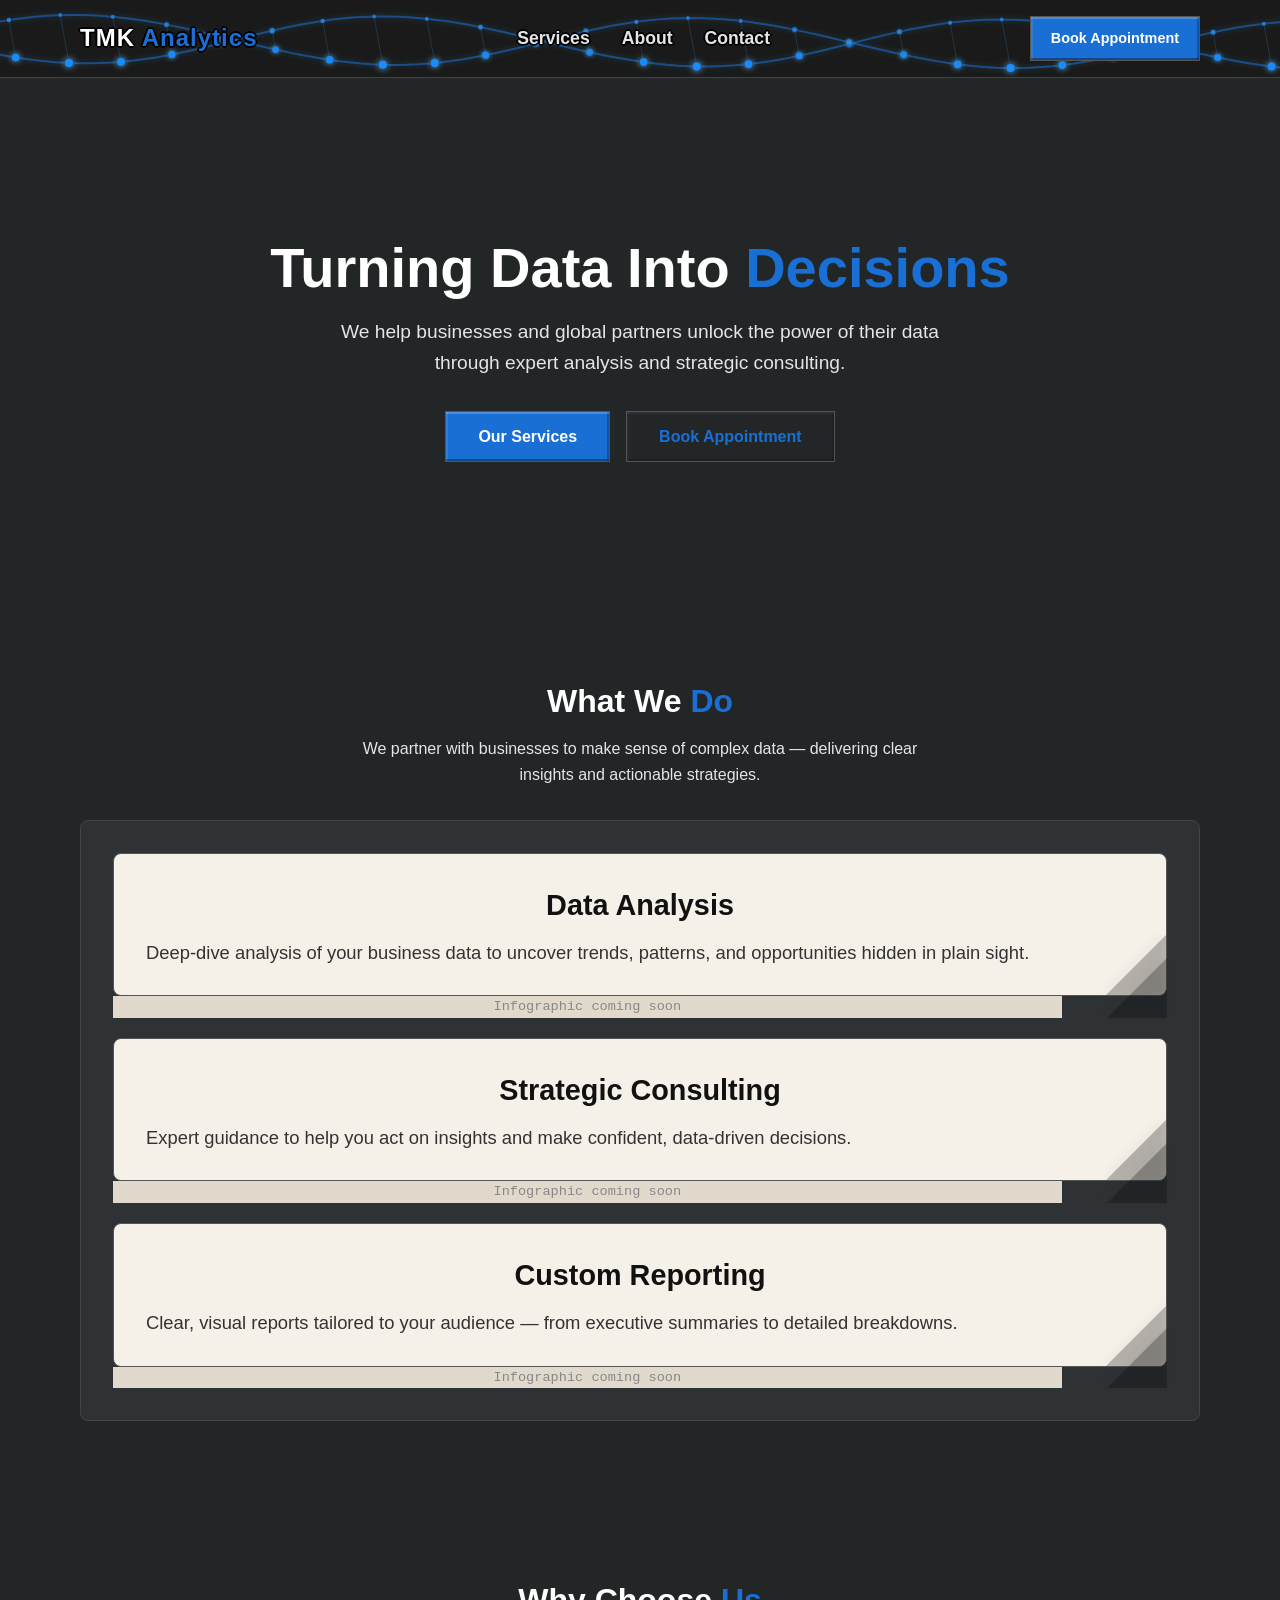
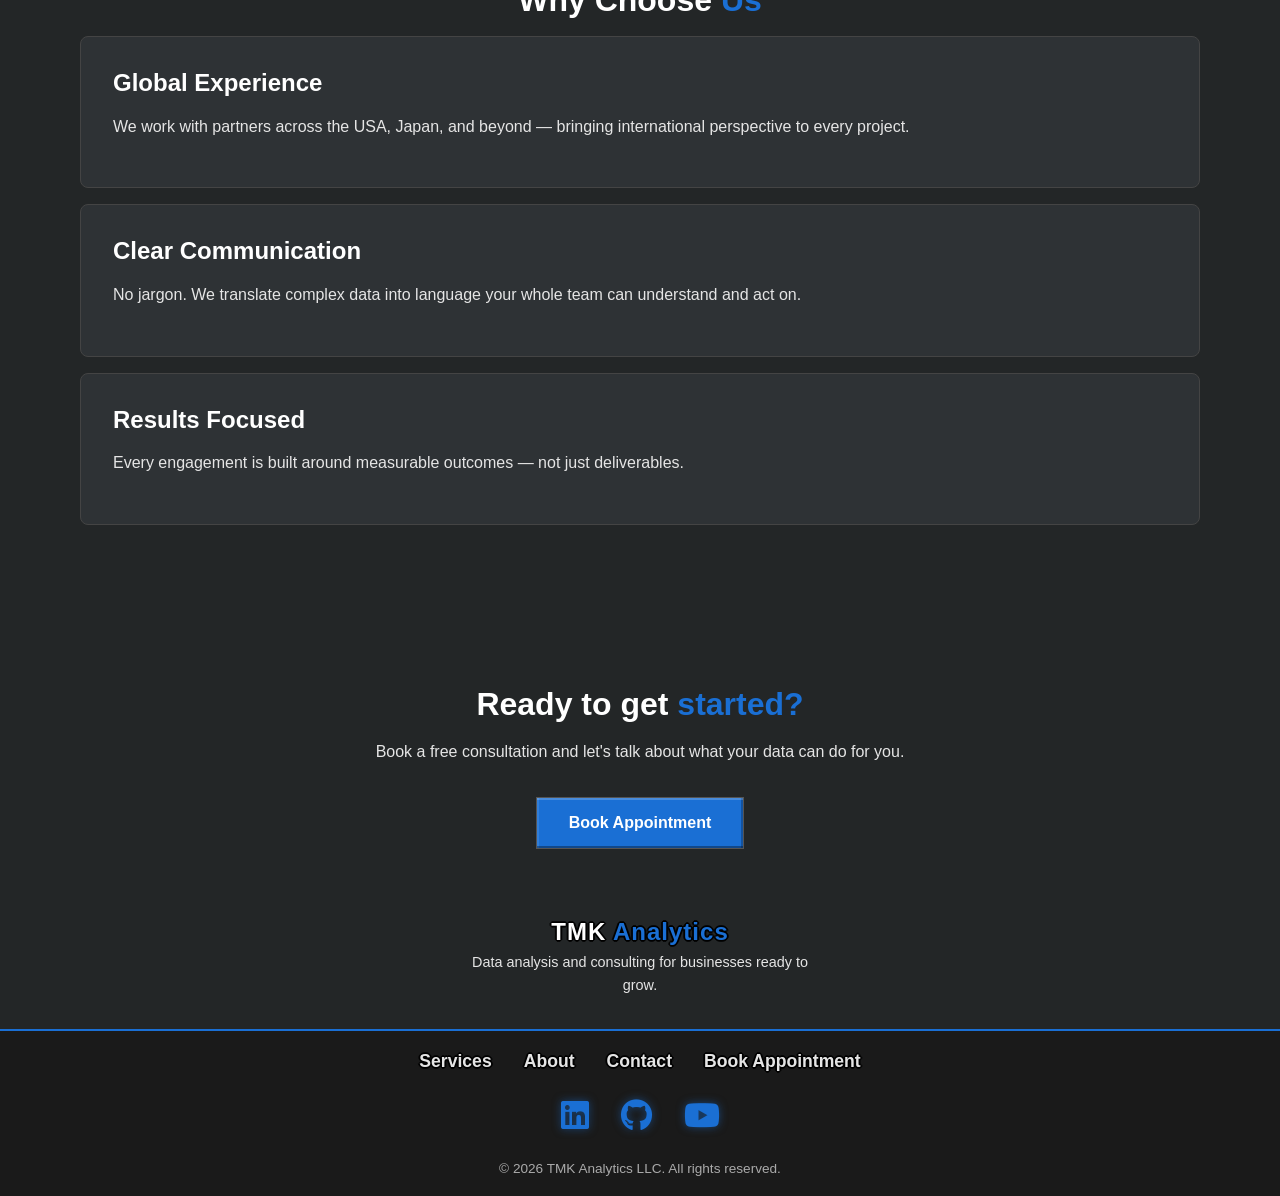
<file: Index.html>
<!DOCTYPE html>
<html lang="en">
<head>
  <meta charset="UTF-8" />
  <meta name="viewport" content="width=device-width, initial-scale=1.0" />
  <meta name="description" content="TMK Analytics LLC — Data analysis and consulting services for businesses in the USA and worldwide." />
  <title>TMK Analytics | Data Analysis & Consulting</title>

  <!-- CSS -->
  <link rel="stylesheet" href="css/style.css" />
  <link rel="stylesheet" href="css/nav.css" />
  <link rel="stylesheet" href="css/footer.css" />
  <link rel="stylesheet" href="https://cdnjs.cloudflare.com/ajax/libs/font-awesome/6.5.0/css/all.min.css" />
</head>
<body>

  <!-- ========================
       NAVIGATION
  ======================== -->
  <nav>
  <canvas id="helixCanvas"></canvas>
  <div class="nav-container">
    <a href="index.html" class="nav-logo">TMK <span>Analytics</span></a>
    <button class="hamburger" aria-label="Toggle menu">
      <span></span>
      <span></span>
      <span></span>
    </button>
    <ul class="nav-links">
      <li><a href="pages/services.html">Services</a></li>
      <li><a href="pages/about.html">About</a></li>
      <li><a href="pages/contact.html">Contact</a></li>
    </ul>
    <a href="pages/appointments.html" class="btn btn-primary nav-cta">Book Appointment</a>
  </div>
</nav>

  <!-- ========================
       HERO SECTION
  ======================== -->
  <section id="hero">
    <div class="container hero-content">
      <h1>Turning Data Into <span class="accent">Decisions</span></h1>
      <p>We help businesses and global partners unlock the power of their data through expert analysis and strategic consulting.</p>
      <div class="hero-buttons">
        <a href="pages/services.html" class="btn btn-primary">Our Services</a>
        <a href="pages/appointments.html" class="btn btn-outline">Book Appointment</a>
      </div>
    </div>
  </section>

  <!-- ========================
       WHAT WE DO
  ======================== -->
  <section id="what-we-do">
  <div class="container">
    <h2 class="section-title">What We <span>Do</span></h2>
    <p class="section-subtitle">We partner with businesses to make sense of complex data — delivering clear insights and actionable strategies.</p>
    <div class="cards-col">

      <div class="flip-card">
        <div class="flip-inner">
          <div class="flip-front">
            <p class="card-title">Data Analysis</p>
            <p class="card-text">Deep-dive analysis of your business data to uncover trends, patterns, and opportunities hidden in plain sight.</p>
            <div class="peel do-peek">
              <div class="peel-flap" style="animation-delay:0.3s"></div>
            </div>
          </div>
          <div class="flip-back">
            <div class="card-back-placeholder"><span>Infographic coming soon</span></div>
            <div class="peel"><div class="peel-flap"></div></div>
          </div>
        </div>
      </div>

      <div class="flip-card">
        <div class="flip-inner">
          <div class="flip-front">
            <p class="card-title">Strategic Consulting</p>
            <p class="card-text">Expert guidance to help you act on insights and make confident, data-driven decisions.</p>
            <div class="peel do-peek">
              <div class="peel-flap" style="animation-delay:0.6s"></div>
            </div>
          </div>
          <div class="flip-back">
            <div class="card-back-placeholder"><span>Infographic coming soon</span></div>
            <div class="peel"><div class="peel-flap"></div></div>
          </div>
        </div>
      </div>

      <div class="flip-card">
        <div class="flip-inner">
          <div class="flip-front">
            <p class="card-title">Custom Reporting</p>
            <p class="card-text">Clear, visual reports tailored to your audience — from executive summaries to detailed breakdowns.</p>
            <div class="peel do-peek">
              <div class="peel-flap" style="animation-delay:0.9s"></div>
            </div>
          </div>
          <div class="flip-back">
            <div class="card-back-placeholder"><span>Infographic coming soon</span></div>
            <div class="peel"><div class="peel-flap"></div></div>
          </div>
        </div>
      </div>

    </div>
  </div>
</section>

  <!-- ========================
       WHY CHOOSE US
  ======================== -->
  <section id="why-us">
    <div class="container">
      <h2 class="section-title">Why Choose <span>Us</span></h2>
      <div class="cards-grid">
        <div class="card">
          <h3>Global Experience</h3>
          <p>We work with partners across the USA, Japan, and beyond — bringing international perspective to every project.</p>
        </div>
        <div class="card">
          <h3>Clear Communication</h3>
          <p>No jargon. We translate complex data into language your whole team can understand and act on.</p>
        </div>
        <div class="card">
          <h3>Results Focused</h3>
          <p>Every engagement is built around measurable outcomes — not just deliverables.</p>
        </div>
      </div>
    </div>
  </section>

  <!-- ========================
       CALL TO ACTION
  ======================== -->
  <section id="cta">
    <div class="container cta-content">
      <h2 class="section-title">Ready to get <span>started?</span></h2>
      <p>Book a free consultation and let's talk about what your data can do for you.</p>
      <a href="pages/appointments.html" class="btn btn-primary">Book Appointment</a>
    </div>
  </section>

  <!-- ========================
       FOOTER
  ======================== -->
 <footer>
  <!-- Top section: logo and tagline only -->
  <div class="footer-container">
    <div class="footer-brand">
      <a href="index.html" class="nav-logo">TMK <span>Analytics</span></a>
      <p>Data analysis and consulting for businesses ready to grow.</p>
    </div>
  </div>

  <!-- Bottom dark bar: nav, icons, copyright -->
  <div class="footer-bottom">
    <div class="footer-bottom-inner">
      <ul class="footer-bottom-nav">
        <li><a href="pages/services.html">Services</a></li>
        <li><a href="pages/about.html">About</a></li>
        <li><a href="pages/contact.html">Contact</a></li>
        <li><a href="pages/appointments.html">Book Appointment</a></li>
      </ul>
      <div class="footer-social">
        <a href="#" aria-label="LinkedIn" target="_blank"><i class="fab fa-linkedin"></i></a>
        <a href="#" aria-label="GitHub" target="_blank"><i class="fab fa-github"></i></a>
        <a href="#" aria-label="YouTube" target="_blank"><i class="fab fa-youtube"></i></a>
      </div>
      <p>&copy; 2026 TMK Analytics LLC. All rights reserved.</p>
    </div>
  </div>
</footer>

  <!-- JS -->
  <script src="js/main.js"></script>

</body>
</html>
</file>
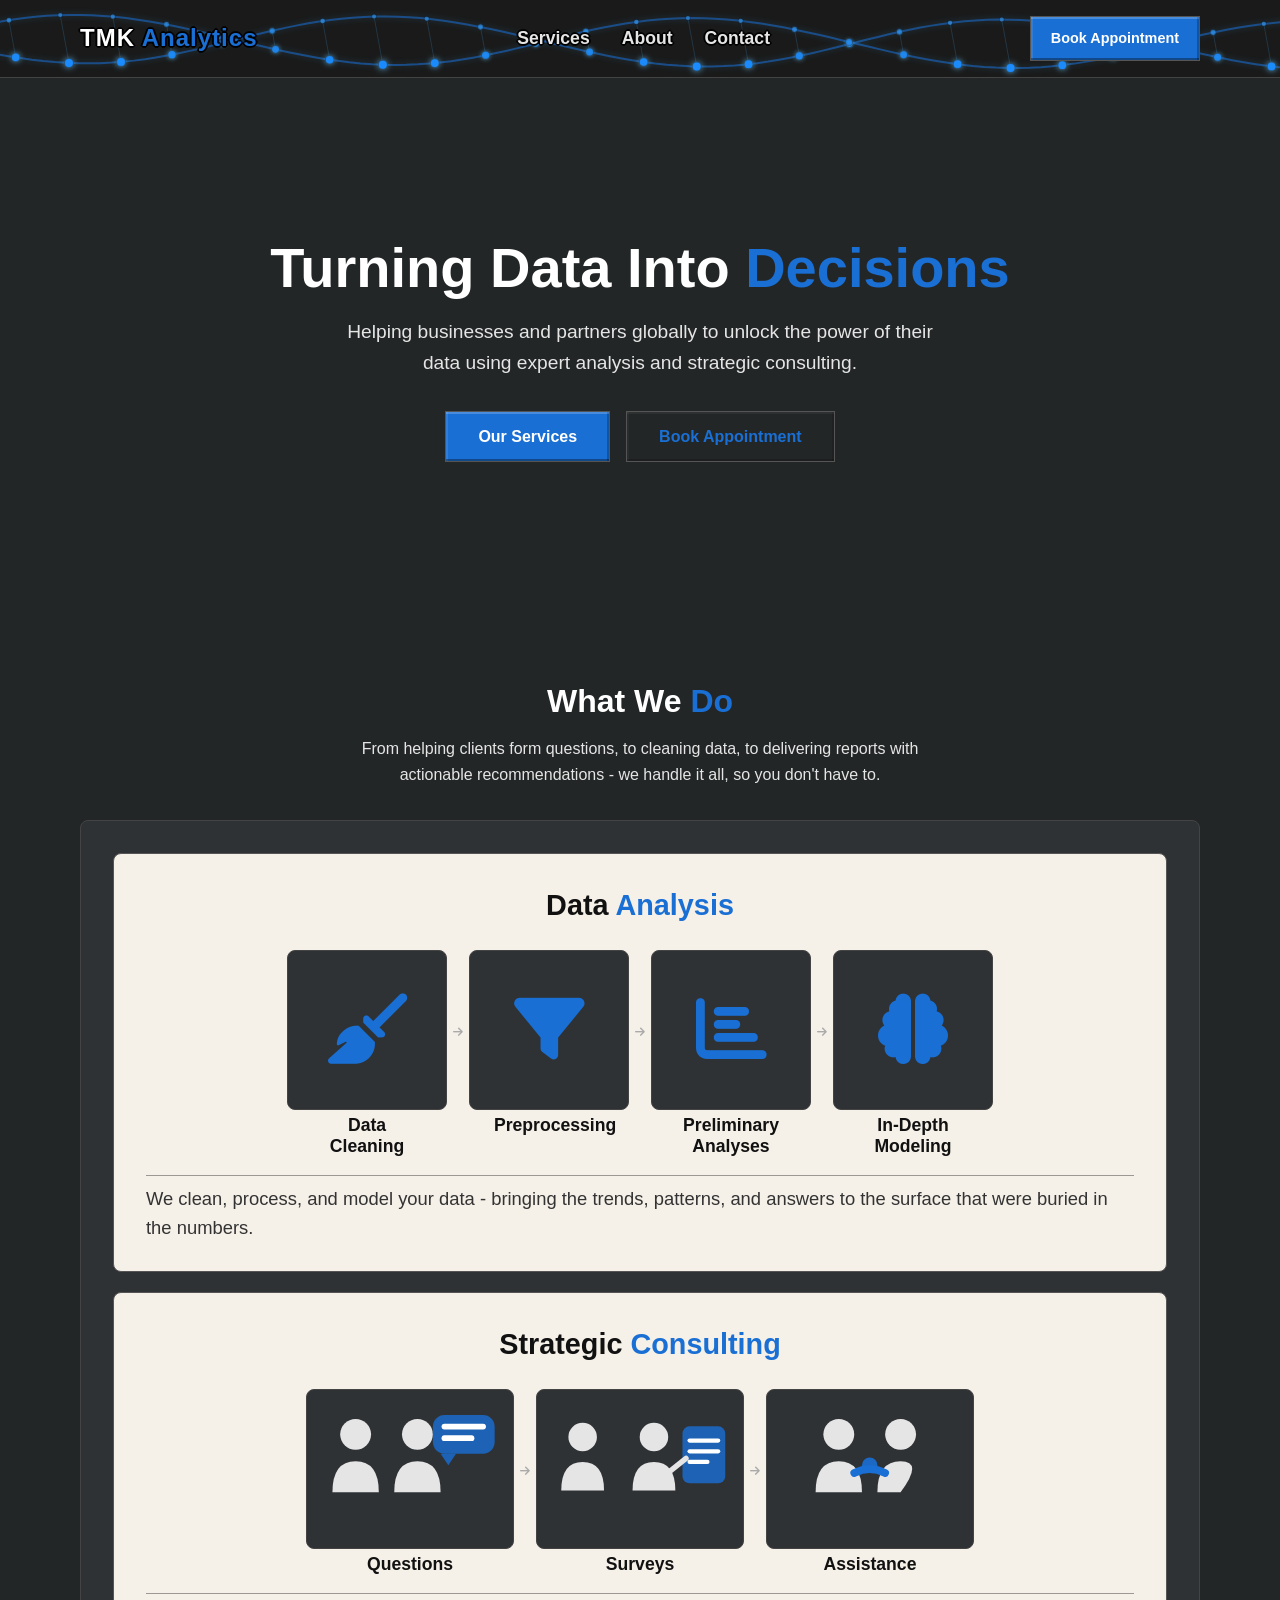
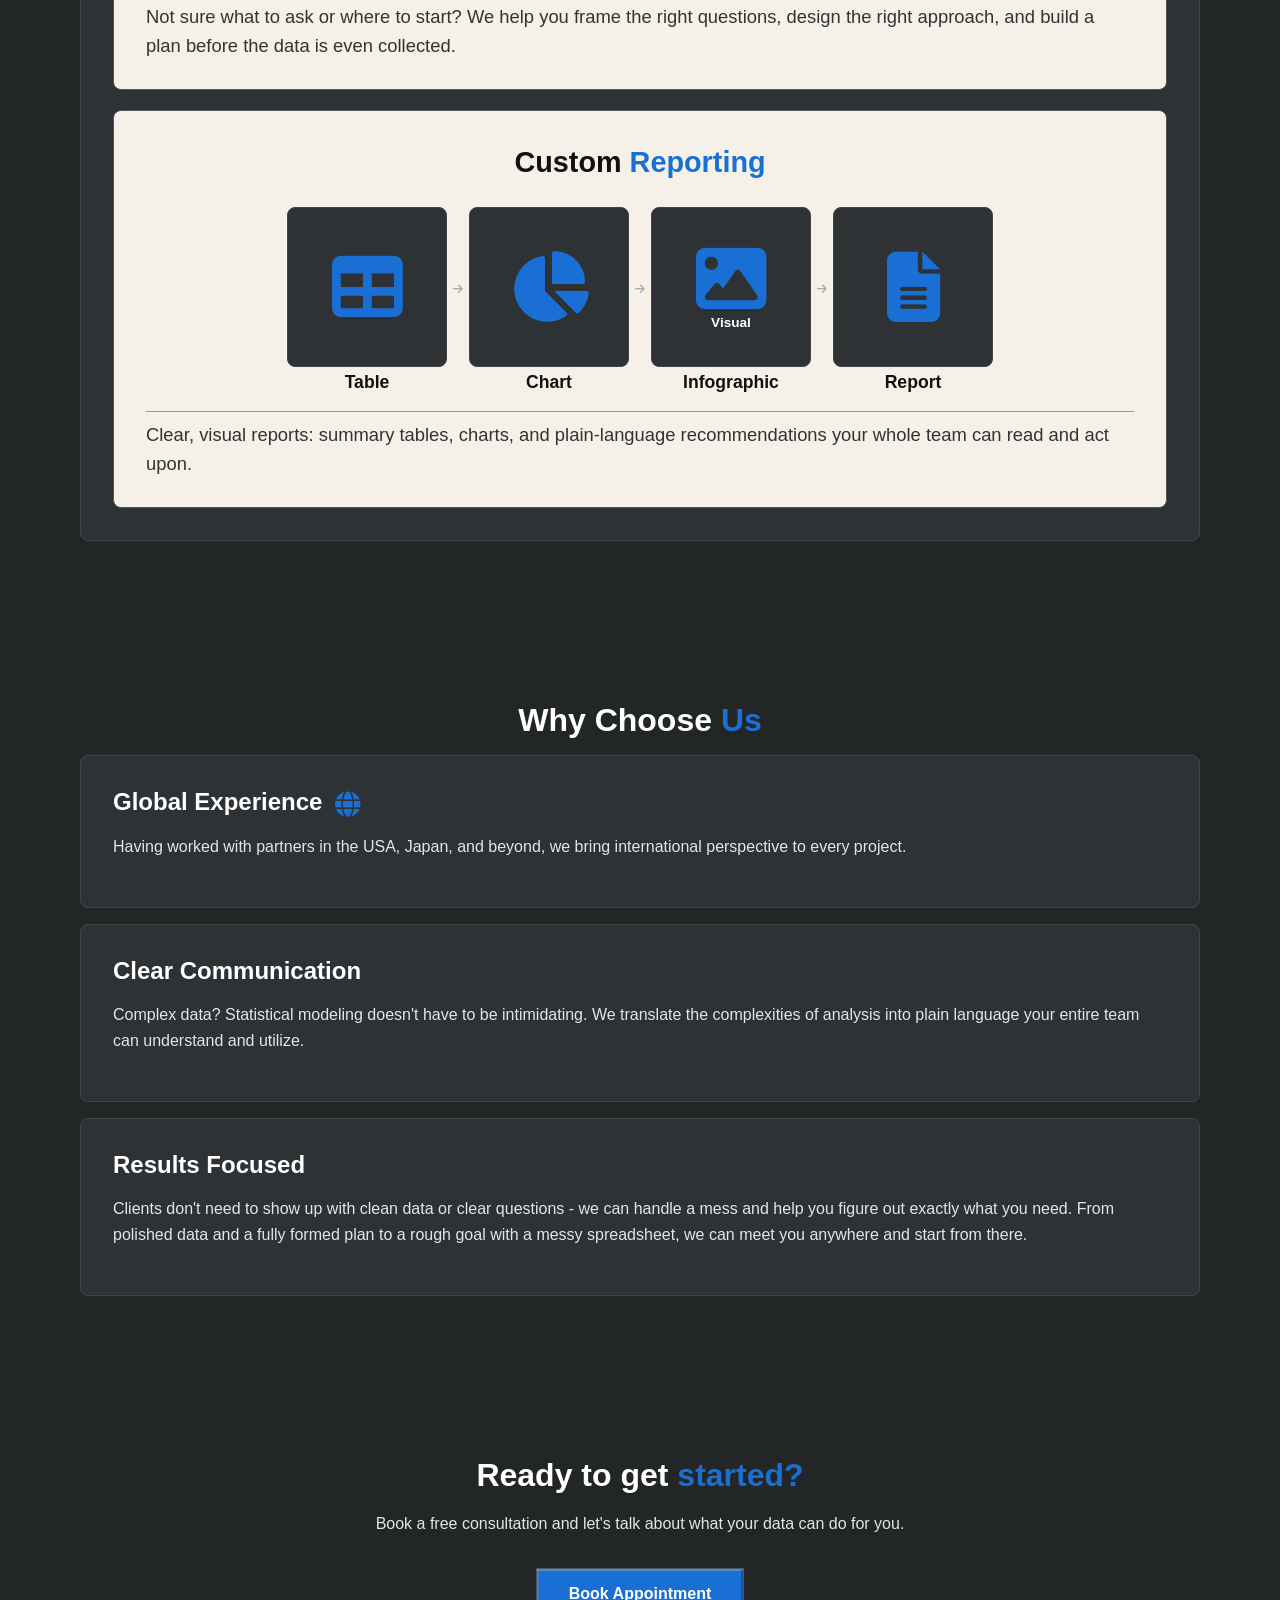
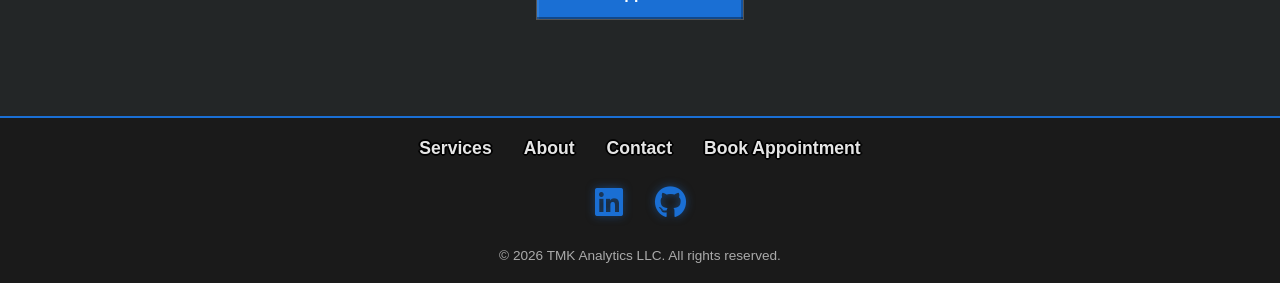
<file: index.html>
<!DOCTYPE html>
<html lang="en">
<head>
  <meta charset="UTF-8" />
  <meta name="viewport" content="width=device-width, initial-scale=1.0" />
  <meta name="description" content="TMK Analytics LLC - Data analysis and consulting services for businesses in the USA and worldwide." />
  <title>TMK Analytics | Data Analysis & Consulting</title>

  <!-- CSS -->
  <link rel="stylesheet" href="css/style.css" />
  <link rel="stylesheet" href="css/nav.css" />
  <link rel="stylesheet" href="css/footer.css" />
  <link rel="stylesheet" href="https://cdnjs.cloudflare.com/ajax/libs/font-awesome/6.5.0/css/all.min.css" />
</head>
<body>

  <!-- ========================
       NAVIGATION
  ======================== -->
  <nav>
  <canvas id="helixCanvas"></canvas>
  <div class="nav-container">
    <a href="index.html" class="nav-logo">TMK <span>Analytics</span></a>
    <button class="hamburger" aria-label="Toggle menu">
      <span></span>
      <span></span>
      <span></span>
    </button>
    <ul class="nav-links">
      <li><a href="pages/services.html">Services</a></li>
      <li><a href="pages/about.html">About</a></li>
      <li><a href="pages/contact.html">Contact</a></li>
    </ul>
    <a href="pages/appointments.html" class="btn btn-primary nav-cta">Book Appointment</a>
  </div>
</nav>

  <!-- ========================
       HERO SECTION
  ======================== -->
  <section id="hero">
    <div class="container hero-content">
      <h1>Turning Data Into <span class="accent">Decisions</span></h1>
      <p>Helping businesses and partners globally to unlock the power of their data using expert analysis and strategic consulting.</p>
      <div class="hero-buttons">
        <a href="pages/services.html" class="btn btn-primary">Our Services</a>
        <a href="pages/appointments.html" class="btn btn-outline">Book Appointment</a>
      </div>
    </div>
  </section>

  <!-- ========================
       WHAT WE DO
  ======================== -->
  <section id="what-we-do">
  <div class="container">
    <h2 class="section-title">What We <span>Do</span></h2>
    <p class="section-subtitle">From helping clients form questions, to cleaning data, to delivering reports with actionable recommendations - we handle it all, so you don't have to.</p>
    <div class="cards-col">

      <div class="flip-card">
        <div class="flip-inner">
          <div class="flip-front">
            <p class="card-title">Data <span class="accent">Analysis</span></p>
            <div class="card-workflow">
              <div class="workflow-step">
                <div class="workflow-icon"><i class="fas fa-broom"></i></div>
                <span>Data Cleaning</span>
              </div>
              <div class="workflow-arrow"><i class="fas fa-arrow-right"></i></div>
              <div class="workflow-step">
                <div class="workflow-icon"><i class="fas fa-filter"></i></div>
                <span>Preprocessing</span>
              </div>
              <div class="workflow-arrow"><i class="fas fa-arrow-right"></i></div>
              <div class="workflow-step">
                <div class="workflow-icon"><i class="fas fa-chart-bar"></i></div>
                <span>Preliminary Analyses</span>
              </div>
              <div class="workflow-arrow"><i class="fas fa-arrow-right"></i></div>
              <div class="workflow-step">
                <div class="workflow-icon"><i class="fas fa-brain"></i></div>
                <span>In-Depth Modeling</span>
              </div>
            </div>
            <div class="card-divider"></div>
            <p class="card-text">We clean, process, and model your data - bringing the trends, patterns, and answers to the surface that were buried in the numbers.</p>
          </div>
        </div>
      </div>

      <div class="flip-card">
        <div class="flip-inner">
          <div class="flip-front">
            <p class="card-title">Strategic <span class="accent">Consulting</span></p>
            <div class="card-workflow">
              <div class="workflow-step">
                <div class="workflow-icon consult-icon">
                  <svg viewBox="0 0 48 32" xmlns="http://www.w3.org/2000/svg" width="48" height="32">
                    <!-- Person 1 -->
                    <circle cx="10" cy="7" r="4" fill="currentColor"/>
                    <path d="M4 22 Q4 14 10 14 Q16 14 16 22Z" fill="currentColor"/>
                    <!-- Person 2 -->
                    <circle cx="26" cy="7" r="4" fill="currentColor"/>
                    <path d="M20 22 Q20 14 26 14 Q32 14 32 22Z" fill="currentColor"/>
                    <!-- Speech bubble from person 1 -->
                    <rect x="30" y="2" width="16" height="10" rx="3" fill="var(--accent)" opacity="0.8"/>
                    <polygon points="32,12 36,12 34,15" fill="var(--accent)" opacity="0.8"/>
                    <line x1="33" y1="5" x2="43" y2="5" stroke="white" stroke-width="1.5" stroke-linecap="round"/>
                    <line x1="33" y1="8" x2="40" y2="8" stroke="white" stroke-width="1.5" stroke-linecap="round"/>
                  </svg>
                </div>
                <span>Questions</span>
              </div>
              <div class="workflow-arrow"><i class="fas fa-arrow-right"></i></div>
              <div class="workflow-step">
                <div class="workflow-icon consult-icon">
                  <svg viewBox="0 0 52 32" xmlns="http://www.w3.org/2000/svg" width="52" height="32">
                    <!-- Person listening -->
                    <circle cx="10" cy="7" r="4" fill="currentColor"/>
                    <path d="M4 22 Q4 14 10 14 Q16 14 16 22Z" fill="currentColor"/>
                    <!-- Person presenting -->
                    <circle cx="30" cy="7" r="4" fill="currentColor"/>
                    <path d="M24 22 Q24 14 30 14 Q36 14 36 22Z" fill="currentColor"/>
                    <!-- Paper/clipboard -->
                    <rect x="38" y="4" width="12" height="16" rx="2" fill="var(--accent)" opacity="0.8"/>
                    <line x1="40" y1="8" x2="48" y2="8" stroke="white" stroke-width="1.2" stroke-linecap="round"/>
                    <line x1="40" y1="11" x2="48" y2="11" stroke="white" stroke-width="1.2" stroke-linecap="round"/>
                    <line x1="40" y1="14" x2="45" y2="14" stroke="white" stroke-width="1.2" stroke-linecap="round"/>
                    <!-- Arm pointing -->
                    <line x1="34" y1="17" x2="39" y2="13" stroke="currentColor" stroke-width="1.5" stroke-linecap="round"/>
                  </svg>
                </div>
                <span>Surveys</span>
              </div>
              <div class="workflow-arrow"><i class="fas fa-arrow-right"></i></div>
              <div class="workflow-step">
                <div class="workflow-icon consult-icon">
                  <svg viewBox="0 0 48 32" xmlns="http://www.w3.org/2000/svg" width="48" height="32">
                    <!-- Two people side by side, collaborative posture -->
                    <circle cx="16" cy="7" r="4" fill="currentColor"/>
                    <path d="M10 22 Q10 14 16 14 Q22 14 22 22Z" fill="currentColor"/>
                    <circle cx="32" cy="7" r="4" fill="currentColor"/>
                    <path d="M26 22 Q26 14 32 14 Q38 14 32 22Z" fill="currentColor"/>
                    <!-- Handshake / joined hands in middle -->
                    <path d="M20 17 Q24 15 28 17" stroke="var(--accent)" stroke-width="2" fill="none" stroke-linecap="round"/>
                    <circle cx="24" cy="15" r="2" fill="var(--accent)" opacity="0.9"/>
                  </svg>
                </div>
                <span>Assistance</span>
              </div>
            </div>
            <div class="card-divider"></div>
            <p class="card-text">Not sure what to ask or where to start? We help you frame the right questions, design the right approach, and build a plan before the data is even collected.</p>
          </div>
        </div>
      </div>

      <div class="flip-card">
        <div class="flip-inner">
          <div class="flip-front">
            <p class="card-title">Custom <span class="accent">Reporting</span></p>
            <div class="card-workflow">
              <div class="workflow-step">
                <div class="workflow-icon"><i class="fas fa-table"></i></div>
                <span>Table</span>
              </div>
              <div class="workflow-arrow"><i class="fas fa-arrow-right"></i></div>
              <div class="workflow-step">
                <div class="workflow-icon"><i class="fas fa-chart-pie"></i></div>
                <span>Chart</span>
              </div>
              <div class="workflow-arrow"><i class="fas fa-arrow-right"></i></div>
              <div class="workflow-step">
                <div class="workflow-icon infographic-icon">
                  <i class="fas fa-image"></i>
                  <span class="icon-sublabel">Visual</span>
                </div>
                <span>Infographic</span>
              </div>
              <div class="workflow-arrow"><i class="fas fa-arrow-right"></i></div>
              <div class="workflow-step">
                <div class="workflow-icon"><i class="fas fa-file-alt"></i></div>
                <span>Report</span>
              </div>
            </div>
            <div class="card-divider"></div>
            <p class="card-text">Clear, visual reports: summary tables, charts, and plain-language recommendations your whole team can read and act upon.</p>
          </div>
        </div>
      </div>

    </div>
  </div>
</section>

  <!-- ========================
       WHY CHOOSE US
  ======================== -->
  <section id="why-us">
    <div class="container">
      <h2 class="section-title">Why Choose <span>Us</span></h2>
      <div class="cards-grid">
        <div class="card">
          <h3>Global Experience <i class="fas fa-globe card-icon"></i></h3>
          <p>Having worked with partners in the USA, Japan, and beyond, we bring international perspective to every project.</p>
        </div>
        <div class="card">
          <h3>Clear Communication</h3>
          <p>Complex data? Statistical modeling doesn't have to be intimidating. We translate the complexities of analysis into plain language your entire team can understand and utilize.</p>
        </div>
        <div class="card">
          <h3>Results Focused</h3>
          <p>Clients don't need to show up with clean data or clear questions - we can handle a mess and help you figure out exactly what you need. From polished data and a fully formed plan to a rough goal with a messy spreadsheet, we can meet you anywhere and start from there.</p>
        </div>
      </div>
    </div>
  </section>

  <!-- ========================
       CALL TO ACTION
  ======================== -->
  <section id="cta">
    <div class="container cta-content">
      <h2 class="section-title">Ready to get <span>started?</span></h2>
      <p>Book a free consultation and let's talk about what your data can do for you.</p>
      <a href="pages/appointments.html" class="btn btn-primary">Book Appointment</a>
    </div>
  </section>

  <!-- ========================
       FOOTER
  ======================== -->

  <!-- Bottom dark bar: nav, icons, copyright -->
  <div class="footer-bottom">
    <div class="footer-bottom-inner">
      <ul class="footer-bottom-nav">
        <li><a href="pages/services.html">Services</a></li>
        <li><a href="pages/about.html">About</a></li>
        <li><a href="pages/contact.html">Contact</a></li>
        <li><a href="pages/appointments.html">Book Appointment</a></li>
      </ul>
      <div class="footer-social">
        <a href="https://www.linkedin.com/in/thaotrann" aria-label="LinkedIn" target="_blank"><i class="fab fa-linkedin"></i></a>
        <a href="https://github.com/ttrann202/" aria-label="GitHub" target="_blank"><i class="fab fa-github"></i></a>
      </div>
      <p>&copy; 2026 TMK Analytics LLC. All rights reserved.</p>
    </div>
  </div>
</footer>

  <!-- JS -->
  <script src="js/main.js"></script>

</body>
</html>
</file>
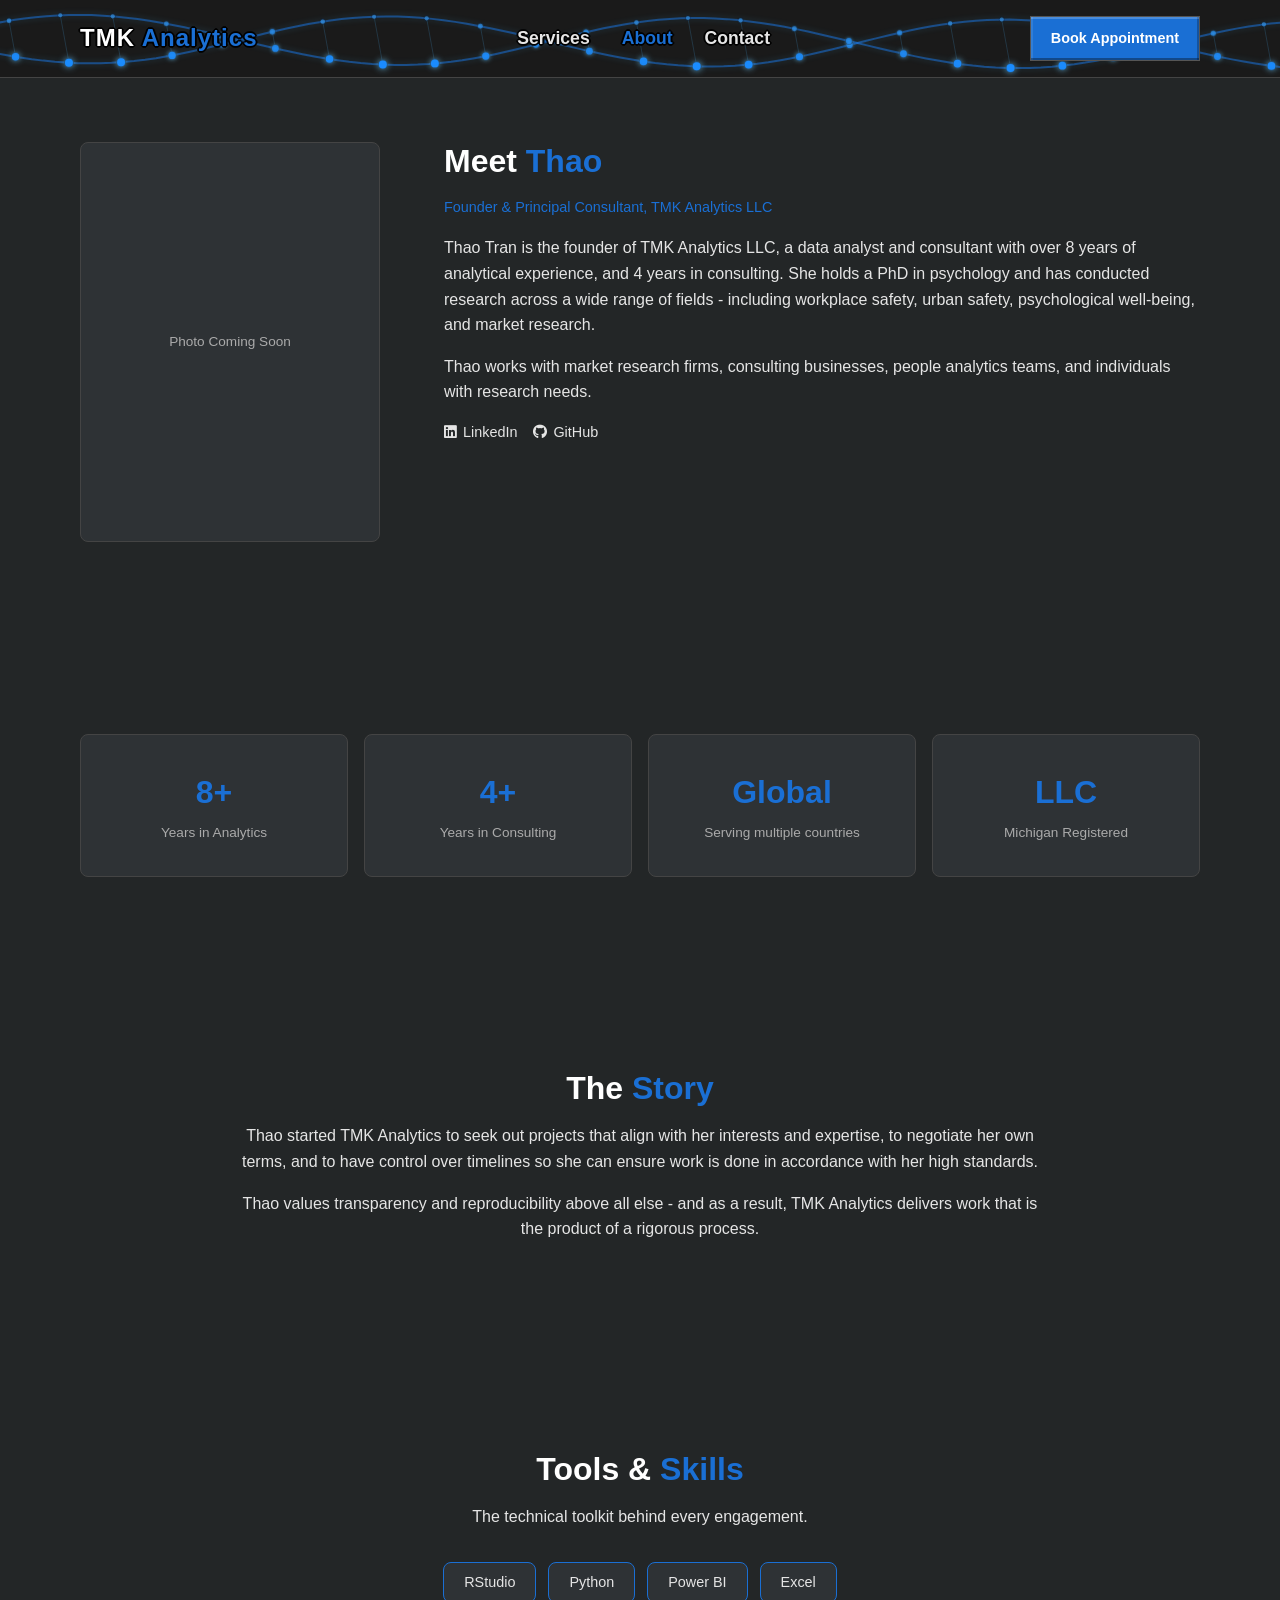
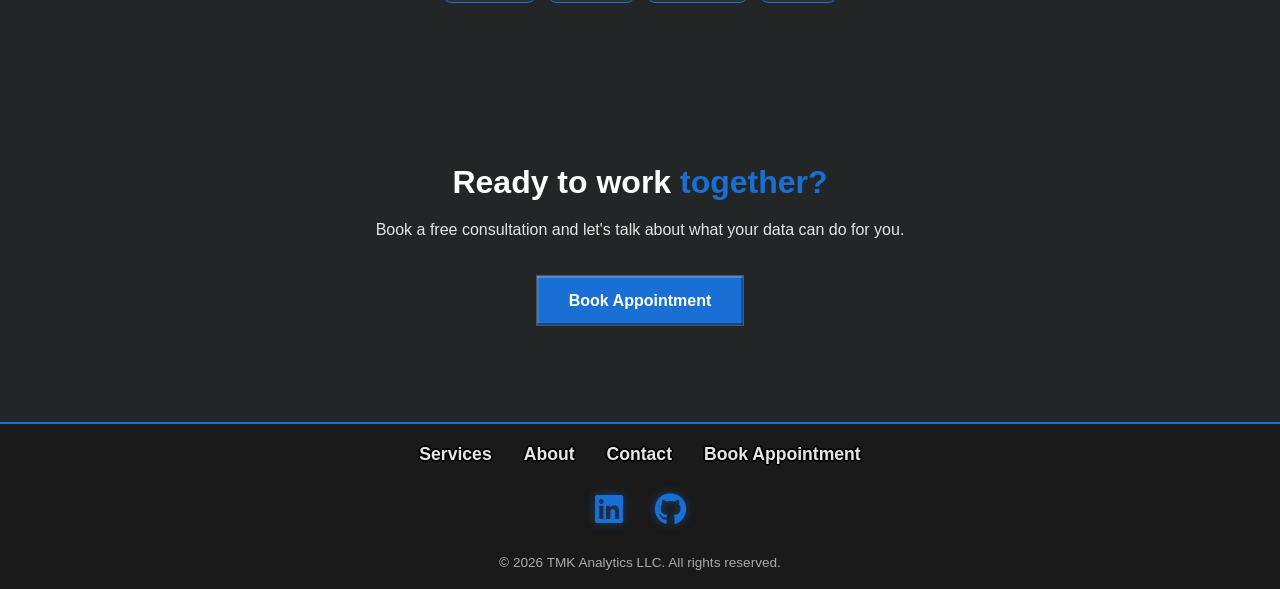
<file: pages/about.html>
<!DOCTYPE html>
<html lang="en">
<head>
  <meta charset="UTF-8" />
  <meta name="viewport" content="width=device-width, initial-scale=1.0" />
  <meta name="description" content="TMK Analytics LLC — Learn about Thao and her data analysis and consulting background." />
  <title>About | TMK Analytics</title>

  <link rel="stylesheet" href="../css/style.css" />
  <link rel="stylesheet" href="../css/nav.css" />
  <link rel="stylesheet" href="../css/footer.css" />
  <link rel="stylesheet" href="https://cdnjs.cloudflare.com/ajax/libs/font-awesome/6.5.0/css/all.min.css" />
</head>
<body>

  <nav>
    <canvas id="helixCanvas"></canvas>
    <div class="nav-container">
      <a href="../index.html" class="nav-logo">TMK <span>Analytics</span></a>
      <button class="hamburger" aria-label="Toggle menu">
        <span></span>
        <span></span>
        <span></span>
      </button>
      <ul class="nav-links">
        <li><a href="services.html">Services</a></li>
        <li><a href="about.html" class="active">About</a></li>
        <li><a href="contact.html">Contact</a></li>
      </ul>
      <a href="appointments.html" class="btn btn-primary nav-cta">Book Appointment</a>
    </div>
  </nav>

  <!-- MEET THAO -->
  <section id="meet-thao">
    <div class="container">
      <div class="about-grid">
        <div class="about-photo">
          <div class="photo-placeholder">
            <span>Photo Coming Soon</span>
          </div>
        </div>
        <div class="about-bio">
          <h2 class="section-title" style="text-align:left;">Meet <span>Thao</span></h2>
          <p class="about-title">Founder & Principal Consultant, TMK Analytics LLC</p>
          <p>Thao Tran is the founder of TMK Analytics LLC, a data analyst and consultant with over 8 years of analytical experience, and 4 years in consulting. She holds a PhD in psychology and has conducted research across a wide range of fields - including workplace safety, urban safety, psychological well-being, and market research.</p>
          <p>Thao works with market research firms, consulting businesses, people analytics teams, and individuals with research needs.</p>
          <div class="about-links">
            <a href="https://www.linkedin.com/in/thaotrann" target="_blank" class="about-social"><i class="fab fa-linkedin"></i> LinkedIn</a>
            <a href="https://github.com/ttrann202/" target="_blank" class="about-social"><i class="fab fa-github"></i> GitHub</a>
          </div>
        </div>
      </div>
    </div>
  </section>

  <!-- CREDENTIALS BAR -->
  <section id="credentials">
    <div class="container">
      <div class="cred-grid">
        <div class="cred-item">
          <p class="cred-number">8+</p>
          <p class="cred-label">Years in Analytics</p>
        </div>
        <div class="cred-item">
          <p class="cred-number">4+</p>
          <p class="cred-label">Years in Consulting</p>
        </div>
        <div class="cred-item">
          <p class="cred-number">Global</p>
          <p class="cred-label">Serving multiple countries</p>
        </div>
        <div class="cred-item">
          <p class="cred-number">LLC</p>
          <p class="cred-label">Michigan Registered</p>
        </div>
      </div>
    </div>
  </section>

  <!-- HER STORY -->
  <section id="her-story">
    <div class="container">
      <h2 class="section-title">The <span>Story</span></h2>
      <div class="story-block">
        <p>Thao started TMK Analytics to seek out projects that align with her interests and expertise, to negotiate her own terms, and to have control over timelines so she can ensure work is done in accordance with her high standards.</p>
        <p>Thao values transparency and reproducibility above all else - and as a result, TMK Analytics delivers work that is the product of a rigorous process.</p>
      </div>
    </div>
  </section>

  <!-- TOOLS & SKILLS -->
  <section id="tools">
    <div class="container">
      <h2 class="section-title">Tools & <span>Skills</span></h2>
      <p class="section-subtitle">The technical toolkit behind every engagement.</p>
      <div class="tools-grid">
        <div class="tool-badge" data-description="An integrated development environment (IDE) for R. Features a console, syntax-highlighting editor, and built-in tools for plotting, package management, and workspace management.">RStudio</div>
        <div class="tool-badge" data-description="A versatile, general-purpose programming language widely used in data analysis and machine learning.">Python</div>
        <div class="tool-badge" data-description="Microsoft's business intelligence platform for building interactive dashboards and reports.">Power BI</div>
        <div class="tool-badge" data-description="Microsoft's spreadsheet application used for data organization, pivot tables, statistical formulas, and chart creation.">Excel</div>
      </div>
    </div>
  </section>

  <!-- CTA -->
  <section id="cta">
    <div class="container cta-content">
      <h2 class="section-title">Ready to work <span>together?</span></h2>
      <p>Book a free consultation and let's talk about what your data can do for you.</p>
      <a href="appointments.html" class="btn btn-primary">Book Appointment</a>
    </div>
  </section>

  <footer>
    <div class="footer-bottom">
      <div class="footer-bottom-inner">
        <ul class="footer-bottom-nav">
          <li><a href="services.html">Services</a></li>
          <li><a href="about.html">About</a></li>
          <li><a href="contact.html">Contact</a></li>
          <li><a href="appointments.html">Book Appointment</a></li>
        </ul>
        <div class="footer-social">
          <a href="https://www.linkedin.com/in/thaotrann" aria-label="LinkedIn" target="_blank"><i class="fab fa-linkedin"></i></a>
          <a href="https://github.com/ttrann202/" aria-label="GitHub" target="_blank"><i class="fab fa-github"></i></a>
        </div>
        <p>&copy; 2026 TMK Analytics LLC. All rights reserved.</p>
      </div>
    </div>
  </footer>

  <script src="../js/main.js"></script>

</body>
</html>
</file>
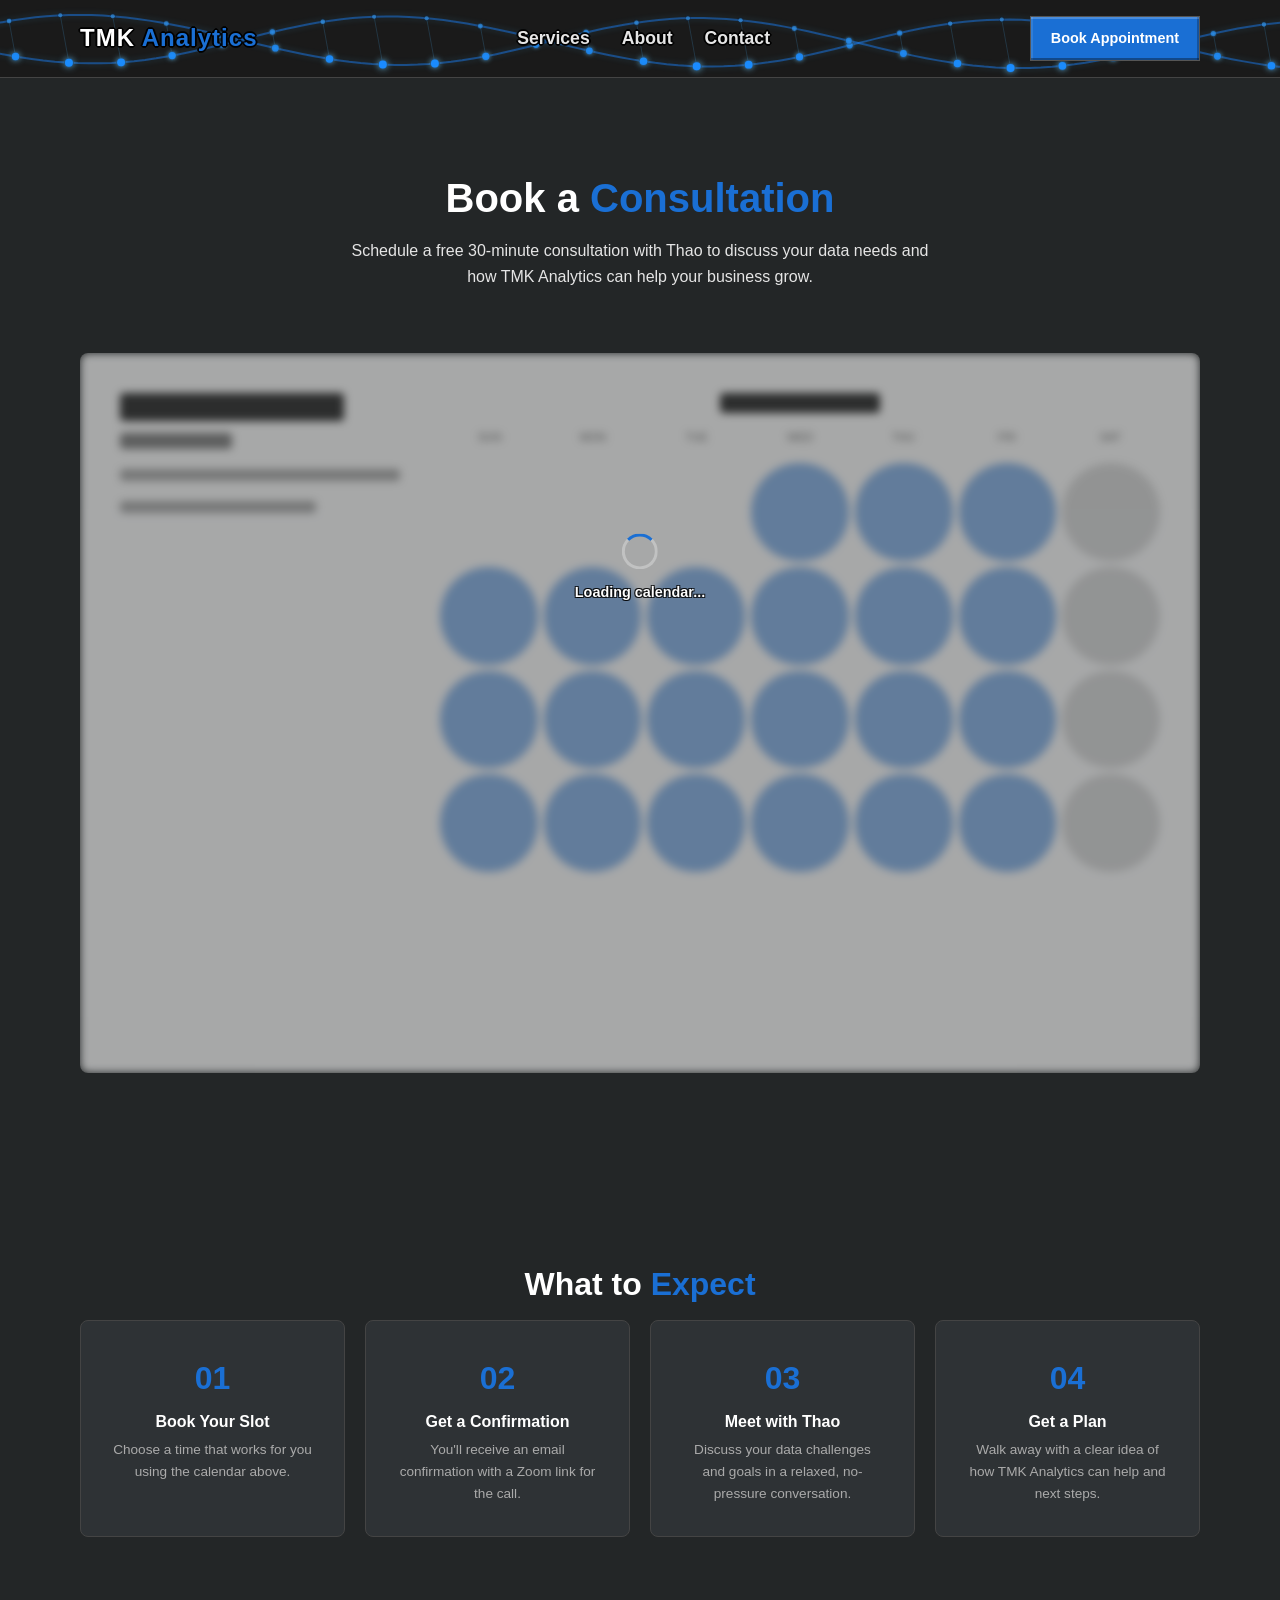
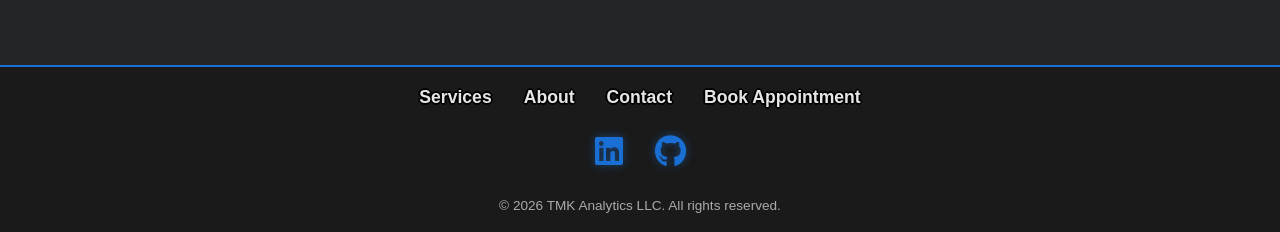
<file: pages/appointments.html>
<!DOCTYPE html>
<html lang="en">
<head>
  <meta charset="UTF-8" />
  <meta name="viewport" content="width=device-width, initial-scale=1.0" />
  <meta name="description" content="TMK Analytics LLC — Book a free consultation with Thao." />
  <title>Book Appointment | TMK Analytics</title>

  <link rel="stylesheet" href="../css/style.css" />
  <link rel="stylesheet" href="../css/nav.css" />
  <link rel="stylesheet" href="../css/footer.css" />
  <link rel="stylesheet" href="https://cdnjs.cloudflare.com/ajax/libs/font-awesome/6.5.0/css/all.min.css" />

  <!-- Calendly CSS -->
  <link href="https://assets.calendly.com/assets/external/widget.css" rel="stylesheet" />
</head>

<body>

  <nav>
    <canvas id="helixCanvas"></canvas>
    <div class="nav-container">
      <a href="../index.html" class="nav-logo">TMK <span>Analytics</span></a>
      <button class="hamburger" aria-label="Toggle menu">
        <span></span>
        <span></span>
        <span></span>
      </button>
      <ul class="nav-links">
        <li><a href="services.html">Services</a></li>
        <li><a href="about.html">About</a></li>
        <li><a href="contact.html">Contact</a></li>
      </ul>
      <a href="appointments.html" class="btn btn-primary nav-cta">Book Appointment</a>
    </div>
  </nav>

  <!-- PAGE HEADER -->
  <section id="page-header">
    <div class="container">
      <h1 class="section-title">Book a <span>Consultation</span></h1>
      <p class="section-subtitle">Schedule a free 30-minute consultation with Thao to discuss your data needs and how TMK Analytics can help your business grow.</p>
    </div>
  </section>

 <!-- CALENDLY EMBED -->
<section id="calendly-section">
  <div class="container">
    <div class="calendly-wrap">

      <!-- Placeholder shown while Calendly loads -->
      <div class="calendly-placeholder" id="calendlyPlaceholder">
        <div class="cal-blur">
          <div class="cal-left">
            <div class="cal-title-bar"></div>
            <div class="cal-subtitle-bar"></div>
            <div class="cal-desc-bar"></div>
            <div class="cal-desc-bar short"></div>
          </div>
          <div class="cal-right">
            <div class="cal-month-bar"></div>
            <div class="cal-days-row">
              <span>SUN</span><span>MON</span><span>TUE</span><span>WED</span><span>THU</span><span>FRI</span><span>SAT</span>
            </div>
            <div class="cal-grid">
              <div class="cal-day empty"></div>
              <div class="cal-day empty"></div>
              <div class="cal-day empty"></div>
              <div class="cal-day active"></div>
              <div class="cal-day active"></div>
              <div class="cal-day active"></div>
              <div class="cal-day"></div>
              <div class="cal-day active"></div>
              <div class="cal-day active"></div>
              <div class="cal-day active"></div>
              <div class="cal-day active"></div>
              <div class="cal-day active"></div>
              <div class="cal-day active"></div>
              <div class="cal-day"></div>
              <div class="cal-day active"></div>
              <div class="cal-day active"></div>
              <div class="cal-day active"></div>
              <div class="cal-day active"></div>
              <div class="cal-day active"></div>
              <div class="cal-day active"></div>
              <div class="cal-day"></div>
              <div class="cal-day active"></div>
              <div class="cal-day active"></div>
              <div class="cal-day active"></div>
              <div class="cal-day active"></div>
              <div class="cal-day active"></div>
              <div class="cal-day active"></div>
              <div class="cal-day"></div>
            </div>
          </div>
        </div>
        <div class="cal-loader">
          <div class="cal-spinner"></div>
          <p>Loading calendar...</p>
        </div>
      </div>

      <!-- Real Calendly widget -->
<div style="position: relative;">
 <div id="iframeOverlay" style="
    position: absolute;
    top: 0; left: 0;
    width: 100%; height: 100%;
    z-index: 10;
    background: transparent;
    pointer-events: none;
  "></div>
  <div class="calendly-inline-widget"
    id="calendlyWidget"
    data-url="https://calendly.com/thao-tmkanalytics/30min?background_color=1a1a1a&text_color=ffffff&primary_color=1a6fd4"
    style="min-width:320px; height:720px; opacity:0; transition: opacity 0.5s ease;">
  </div>
</div>

    </div>
  </div>
</section>

  <!-- WHAT TO EXPECT -->
  <section id="what-to-expect">
    <div class="container">
      <h2 class="section-title">What to <span>Expect</span></h2>
      <div class="expect-grid">
        <div class="expect-item">
          <div class="expect-number">01</div>
          <h3>Book Your Slot</h3>
          <p>Choose a time that works for you using the calendar above.</p>
        </div>
        <div class="expect-item">
          <div class="expect-number">02</div>
          <h3>Get a Confirmation</h3>
          <p>You'll receive an email confirmation with a Zoom link for the call.</p>
        </div>
        <div class="expect-item">
          <div class="expect-number">03</div>
          <h3>Meet with Thao</h3>
          <p>Discuss your data challenges and goals in a relaxed, no-pressure conversation.</p>
        </div>
        <div class="expect-item">
          <div class="expect-number">04</div>
          <h3>Get a Plan</h3>
          <p>Walk away with a clear idea of how TMK Analytics can help and next steps.</p>
        </div>
      </div>
    </div>
  </section>

  <footer>
    <div class="footer-bottom">
      <div class="footer-bottom-inner">
        <ul class="footer-bottom-nav">
          <li><a href="services.html">Services</a></li>
          <li><a href="about.html">About</a></li>
          <li><a href="contact.html">Contact</a></li>
          <li><a href="appointments.html">Book Appointment</a></li>
        </ul>
        <div class="footer-social">
          <a href="https://www.linkedin.com/in/thaotrann" aria-label="LinkedIn" target="_blank"><i class="fab fa-linkedin"></i></a>
          <a href="https://github.com/ttrann202/" aria-label="GitHub" target="_blank"><i class="fab fa-github"></i></a>
        </div>
        <p>&copy; 2026 TMK Analytics LLC. All rights reserved.</p>
      </div>
    </div>
  </footer>

  <script src="../js/main.js"></script>
  <script src="https://assets.calendly.com/assets/external/widget.js" async></script>

  <script>
    function isCalendlyEvent(e) {
      return e.origin === 'https://calendly.com' &&
             e.data.event &&
             e.data.event.startsWith('calendly.');
    }

    window.addEventListener('message', function(e) {
      if (isCalendlyEvent(e) && e.data.event === 'calendly.event_type_viewed') {
        const placeholder = document.getElementById('calendlyPlaceholder');
        const cal = document.getElementById('calendlyWidget');
        if (placeholder && cal) {
          placeholder.classList.add('hidden');
          cal.style.opacity = '1';
        }
      }
    });

    const widget = document.getElementById('calendlyWidget');

   function applyIframeScrollFix() {
  const iframe = widget ? widget.querySelector('iframe') : null;
  const overlay = document.getElementById('iframeOverlay');
  if (!iframe || !overlay) {
    setTimeout(applyIframeScrollFix, 300);
    return;
  }

  if ('ontouchstart' in window) {
  overlay.style.pointerEvents = 'auto';
}

  let touchStartY = 0;
  let touchStartX = 0;

  overlay.addEventListener('touchstart', (e) => {
    touchStartY = e.touches[0].clientY;
    touchStartX = e.touches[0].clientX;
  }, { passive: true });

  overlay.addEventListener('touchend', (e) => {
    const dy = Math.abs(e.changedTouches[0].clientY - touchStartY);
    const dx = Math.abs(e.changedTouches[0].clientX - touchStartX);
    if (dy < 10 && dx < 10) {
      overlay.style.pointerEvents = 'none';
    }
  }, { passive: true });

  window.addEventListener('touchmove', () => {
    overlay.style.pointerEvents = 'auto';
  }, { passive: true });

  document.addEventListener('touchstart', (e) => {
    if (!widget.contains(e.target)) {
      overlay.style.pointerEvents = 'auto';
    }
  }, { passive: true });
}

    applyIframeScrollFix();
  </script>

</body>
</html>
</file>
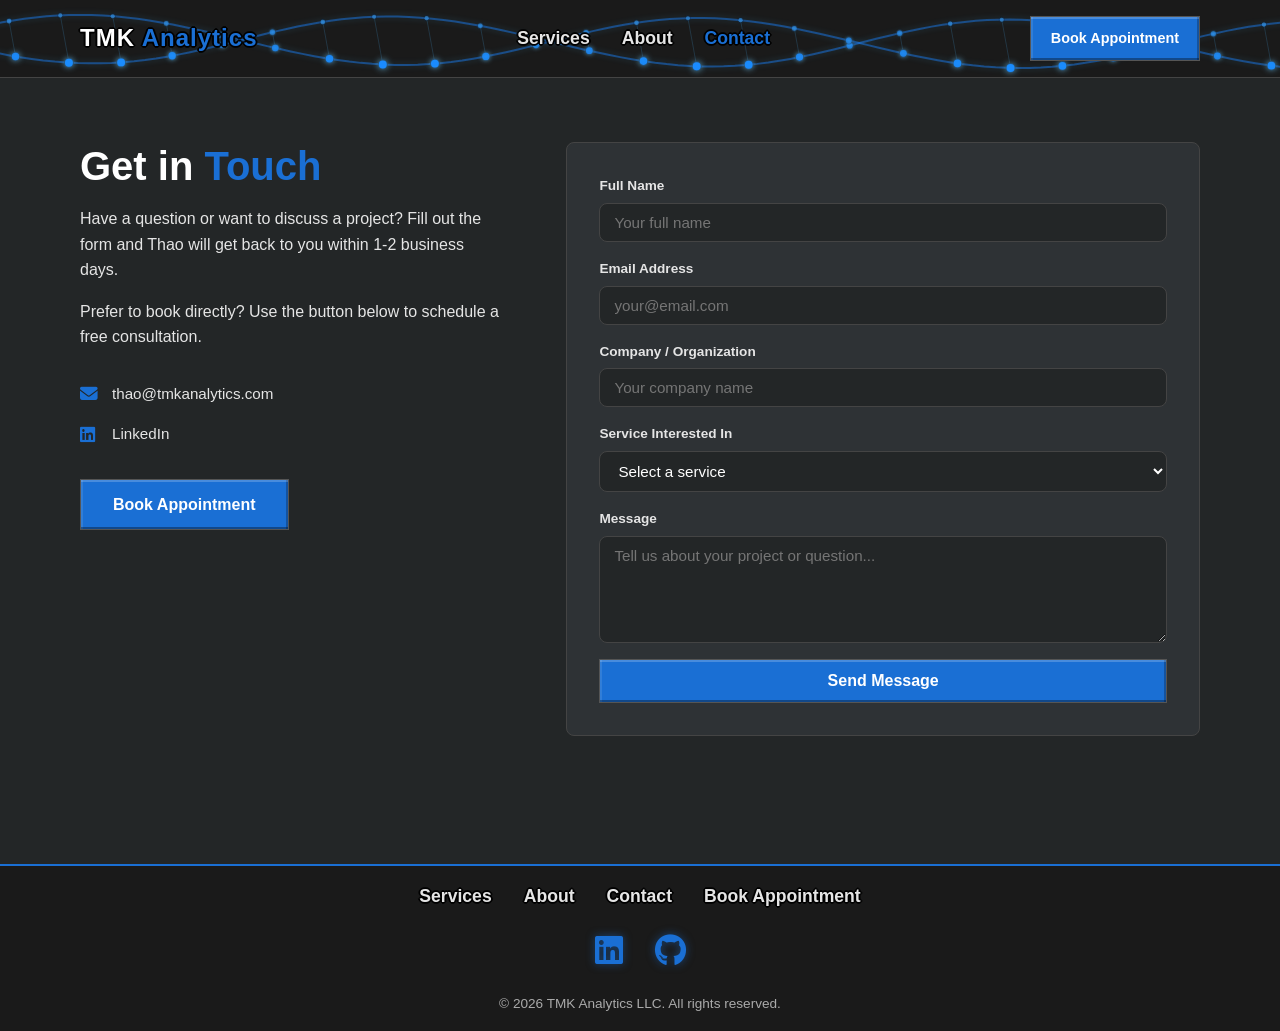
<file: pages/contact.html>
<!DOCTYPE html>
<html lang="en">
<head>
  <meta charset="UTF-8" />
  <meta name="viewport" content="width=device-width, initial-scale=1.0" />
  <meta name="description" content="TMK Analytics LLC — Get in touch with us." />
  <title>Contact | TMK Analytics</title>

  <link rel="stylesheet" href="../css/style.css" />
  <link rel="stylesheet" href="../css/nav.css" />
  <link rel="stylesheet" href="../css/footer.css" />
  <link rel="stylesheet" href="https://cdnjs.cloudflare.com/ajax/libs/font-awesome/6.5.0/css/all.min.css" />
</head>
<body>

  <nav>
    <canvas id="helixCanvas"></canvas>
    <div class="nav-container">
      <a href="../index.html" class="nav-logo">TMK <span>Analytics</span></a>
      <button class="hamburger" aria-label="Toggle menu">
        <span></span>
        <span></span>
        <span></span>
      </button>
      <ul class="nav-links">
        <li><a href="services.html">Services</a></li>
        <li><a href="about.html">About</a></li>
        <li><a href="contact.html" class="active">Contact</a></li>
      </ul>
      <a href="appointments.html" class="btn btn-primary nav-cta">Book Appointment</a>
    </div>
  </nav>

  <!-- CONTACT SECTION -->
  <section id="contact">
    <div class="container">
      <div class="contact-grid">

        <!-- LEFT: Contact Info -->
        <div class="contact-info">
          <h1 class="section-title" style="text-align:left;">Get in <span>Touch</span></h1>
          <p>Have a question or want to discuss a project? Fill out the form and Thao will get back to you within 1-2 business days.</p>
          <p>Prefer to book directly? Use the button below to schedule a free consultation.</p>

          <div class="contact-details">
            <div class="contact-detail-item">
              <i class="fas fa-envelope"></i>
              <a href="mailto:thao@tmkanalytics.com">thao@tmkanalytics.com</a>
            </div>
            <div class="contact-detail-item">
              <i class="fab fa-linkedin"></i>
              <a href="https://www.linkedin.com/in/thaotrann" target="_blank">LinkedIn</a>
            </div>
          </div>

          <a href="appointments.html" class="btn btn-primary" style="margin-top: 32px; display: inline-block;">Book Appointment</a>
        </div>

        <!-- RIGHT: Contact Form -->
        <div class="contact-form-wrap">
          <form id="contactForm">
            <div class="form-group">
              <label for="name">Full Name</label>
              <input type="text" id="name" name="name" placeholder="Your full name" required />
            </div>
            <div class="form-group">
              <label for="email">Email Address</label>
              <input type="email" id="email" name="email" placeholder="your@email.com" required />
            </div>
            <div class="form-group">
              <label for="company">Company / Organization</label>
              <input type="text" id="company" name="company" placeholder="Your company name" />
            </div>
            <div class="form-group">
              <label for="service">Service Interested In</label>
              <select id="service" name="service" required>
                <option value="" disabled selected>Select a service</option>
                <option value="Standard">Standard</option>
                <option value="Premium">Premium</option>
                <option value="Full Engagement">Full Engagement</option>
                <option value="Not sure yet">Not sure yet</option>
              </select>
            </div>
            <div class="form-group">
              <label for="message">Message</label>
              <textarea id="message" name="message" rows="5" placeholder="Tell us about your project or question..." required></textarea>
            </div>
            <button type="submit" class="btn btn-primary" style="width:100%;">Send Message</button>
            <p id="form-status" style="margin-top:16px; text-align:center; display:none;"></p>
          </form>
        </div>

      </div>
    </div>
  </section>

  <footer>
    <div class="footer-bottom">
      <div class="footer-bottom-inner">
        <ul class="footer-bottom-nav">
          <li><a href="services.html">Services</a></li>
          <li><a href="about.html">About</a></li>
          <li><a href="contact.html">Contact</a></li>
          <li><a href="appointments.html">Book Appointment</a></li>
        </ul>
        <div class="footer-social">
          <a href="https://www.linkedin.com/in/thaotrann" aria-label="LinkedIn" target="_blank"><i class="fab fa-linkedin"></i></a>
          <a href="https://github.com/ttrann202/" aria-label="GitHub" target="_blank"><i class="fab fa-github"></i></a>
        </div>
        <p>&copy; 2026 TMK Analytics LLC. All rights reserved.</p>
      </div>
    </div>
  </footer>

  <script src="../js/main.js"></script>
  <script>
    const form = document.getElementById('contactForm');
    const status = document.getElementById('form-status');

    form.addEventListener('submit', async (e) => {
      e.preventDefault();
      const btn = form.querySelector('button[type="submit"]');
      btn.textContent = 'Sending...';
      btn.disabled = true;

      const formData = new FormData(form);

      try {
        const res = await fetch('https://contact-form.thao-146.workers.dev', {
          method: 'POST',
          body: formData
        });

        if (res.ok) {
          status.style.display = 'block';
          status.style.color = '#4caf50';
          status.textContent = 'Message sent! Thao will be in touch within 1-2 business days.';
          form.reset();
        } else {
          throw new Error('Failed');
        }
      } catch {
        status.style.display = 'block';
        status.style.color = '#e53935';
        status.textContent = 'Something went wrong. Please email thao@tmkanalytics.com directly.';
      }

      btn.textContent = 'Send Message';
      btn.disabled = false;
    });
  </script>

</body>
</html>
</file>
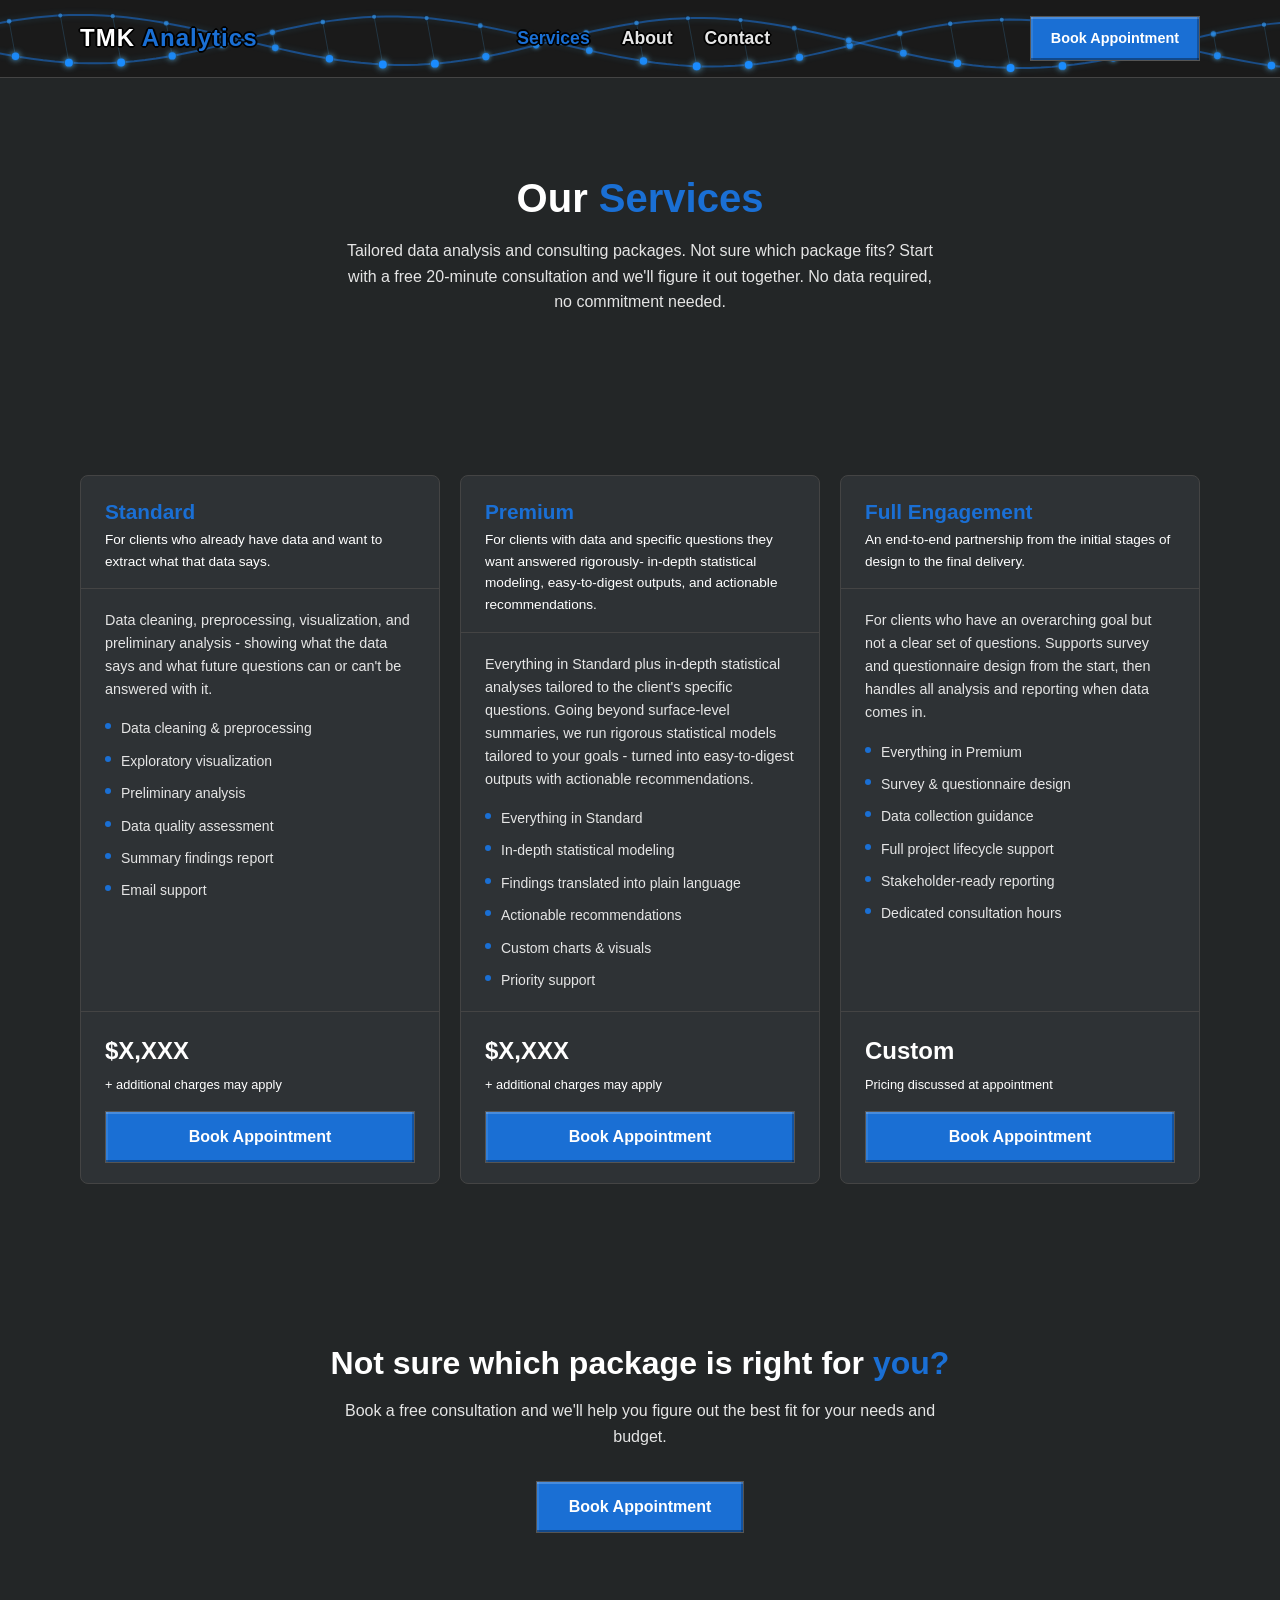
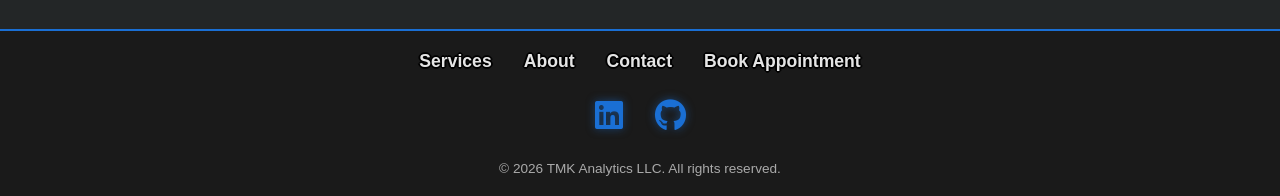
<file: pages/services.html>
<!DOCTYPE html>
<html lang="en">
<head>
  <meta charset="UTF-8" />
  <meta name="viewport" content="width=device-width, initial-scale=1.0" />
  <meta name="description" content="TMK Analytics LLC — Data analysis and consulting services tailored to your business needs." />
  <title>Services | TMK Analytics</title>

  <link rel="stylesheet" href="../css/style.css" />
  <link rel="stylesheet" href="../css/nav.css" />
  <link rel="stylesheet" href="../css/footer.css" />
  <link rel="stylesheet" href="https://cdnjs.cloudflare.com/ajax/libs/font-awesome/6.5.0/css/all.min.css" />
</head>
<body>

  <nav>
    <canvas id="helixCanvas"></canvas>
    <div class="nav-container">
      <a href="../index.html" class="nav-logo">TMK <span>Analytics</span></a>
      <button class="hamburger" aria-label="Toggle menu">
        <span></span>
        <span></span>
        <span></span>
      </button>
      <ul class="nav-links">
        <li><a href="services.html" class="active">Services</a></li>
        <li><a href="about.html">About</a></li>
        <li><a href="contact.html">Contact</a></li>
      </ul>
      <a href="appointments.html" class="btn btn-primary nav-cta">Book Appointment</a>
    </div>
  </nav>

  <!-- PAGE HEADER -->
  <section id="page-header">
    <div class="container">
      <h1 class="section-title">Our <span>Services</span></h1>
      <p class="section-subtitle">Tailored data analysis and consulting packages. Not sure which package fits? Start with a free 20-minute consultation and we'll figure it out together. No data required, no commitment needed.</p>
    </div>
  </section>

  <!-- SERVICE PACKAGES -->
  <section id="packages">
    <div class="container">
      <div class="pkg-grid">

        <div class="pkg-card">
          <div class="pkg-header">
            <h2 class="pkg-name">Standard</h2>
            <p class="pkg-tagline">For clients who already have data and want to extract what that data says.</p>
          </div>
          <div class="pkg-body">
            <p class="pkg-desc">Data cleaning, preprocessing, visualization, and preliminary analysis - showing what the data says and what future questions can or can't be answered with it.</p>
            <ul class="pkg-features">
              <li>Data cleaning &amp; preprocessing</li>
              <li>Exploratory visualization</li>
              <li>Preliminary analysis</li>
              <li>Data quality assessment</li>
              <li>Summary findings report</li>
              <li>Email support</li>
            </ul>
          </div>
          <div class="pkg-footer">
            <p class="pkg-price">$X,XXX</p>
            <p class="pkg-note">+ additional charges may apply</p>
            <a href="appointments.html" class="btn btn-primary">Book Appointment</a>
          </div>
        </div>

        <div class="pkg-card">
          <div class="pkg-header">
            <h2 class="pkg-name">Premium</h2>
            <p class="pkg-tagline">For clients with data and specific questions they want answered rigorously- in-depth statistical modeling, easy-to-digest outputs, and actionable recommendations.</p>
          </div>
          <div class="pkg-body">
            <p class="pkg-desc">Everything in Standard plus in-depth statistical analyses tailored to the client's specific questions. Going beyond surface-level summaries, we run rigorous statistical models tailored to your goals - turned into easy-to-digest outputs with actionable recommendations.</p>
            <ul class="pkg-features">
              <li>Everything in Standard</li>
              <li>In-depth statistical modeling</li>
              <li>Findings translated into plain language</li>
              <li>Actionable recommendations</li>
              <li>Custom charts &amp; visuals</li>
              <li>Priority support</li>
            </ul>
          </div>
          <div class="pkg-footer">
            <p class="pkg-price">$X,XXX</p>
            <p class="pkg-note">+ additional charges may apply</p>
            <a href="appointments.html" class="btn btn-primary">Book Appointment</a>
          </div>
        </div>

        <div class="pkg-card">
          <div class="pkg-header">
            <h2 class="pkg-name">Full Engagement</h2>
            <p class="pkg-tagline">An end-to-end partnership from the initial stages of design to the final delivery.</p>
          </div>
          <div class="pkg-body">
            <p class="pkg-desc">For clients who have an overarching goal but not a clear set of questions. Supports survey and questionnaire design from the start, then handles all analysis and reporting when data comes in.</p>
            <ul class="pkg-features">
              <li>Everything in Premium</li>
              <li>Survey &amp; questionnaire design</li>
              <li>Data collection guidance</li>
              <li>Full project lifecycle support</li>
              <li>Stakeholder-ready reporting</li>
              <li>Dedicated consultation hours</li>
            </ul>
          </div>
          <div class="pkg-footer">
            <p class="pkg-price">Custom</p>
            <p class="pkg-note">Pricing discussed at appointment</p>
            <a href="appointments.html" class="btn btn-primary">Book Appointment</a>
          </div>
        </div>

      </div>
    </div>
  </section>

  <!-- CTA -->
  <section id="cta">
    <div class="container cta-content">
      <h2 class="section-title">Not sure which package is right for <span>you?</span></h2>
      <p>Book a free consultation and we'll help you figure out the best fit for your needs and budget.</p>
      <a href="appointments.html" class="btn btn-primary">Book Appointment</a>
    </div>
  </section>

  <footer>
    <div class="footer-bottom">
      <div class="footer-bottom-inner">
        <ul class="footer-bottom-nav">
          <li><a href="services.html">Services</a></li>
          <li><a href="about.html">About</a></li>
          <li><a href="contact.html">Contact</a></li>
          <li><a href="appointments.html">Book Appointment</a></li>
        </ul>
        <div class="footer-social">
          <a href="https://www.linkedin.com/in/thaotrann" aria-label="LinkedIn" target="_blank"><i class="fab fa-linkedin"></i></a>
          <a href="https://github.com/ttrann202/" aria-label="GitHub" target="_blank"><i class="fab fa-github"></i></a>
        </div>
        <p>&copy; 2026 TMK Analytics LLC. All rights reserved.</p>
      </div>
    </div>
  </footer>

  <script src="../js/main.js"></script>

</body>
</html>
</file>
<file: css/style.css>
/* ========================
   CSS VARIABLES (THEME)
======================== */
:root {
  --bg-primary: #232627;
  --bg-secondary: #1a1a1a;
  --bg-card: #2e3235;

  --text-primary: #ffffff;
  --text-secondary: #e5e5e5;
  --text-muted: #aaaaaa;

  --accent: #1a6fd4;
  --accent-hover: #1558a8;
  --border: #444444;

  --font-main: 'Segoe UI', sans-serif;
  --font-size-base: 16px;

  --spacing-sm: 8px;
  --spacing-md: 16px;
  --spacing-lg: 32px;
  --spacing-xl: 64px;

  --max-width: 1200px;
  --border-radius: 8px;
}

/* ========================
   RESET & BASE
======================== */
*, *::before, *::after {
  box-sizing: border-box;
  margin: 0;
  padding: 0;
}

html {
  font-size: var(--font-size-base);
  scroll-behavior: smooth;
}

body {
  background-color: var(--bg-primary);
  color: var(--text-primary);
  font-family: var(--font-main);
  line-height: 1.6;
}

/* ========================
   LAYOUT UTILITY
======================== */
.container {
  width: 90%;
  max-width: var(--max-width);
  margin: 0 auto;
  padding: var(--spacing-lg) var(--spacing-md);
}

/* ========================
   TYPOGRAPHY
======================== */
h1, h2, h3, h4 {
  color: var(--text-primary);
  line-height: 1.2;
  margin-bottom: var(--spacing-md);
}

h1 { font-size: 2.5rem; }
h2 { font-size: 2rem; }
h3 { font-size: 1.5rem; }

p {
  color: var(--text-secondary);
  margin-bottom: var(--spacing-md);
}

a {
  color: var(--accent);
  text-decoration: none;
}

a:hover {
  color: var(--accent-hover);
}

/* ========================
   BUTTONS
======================== */
.btn {
  display: inline-block;
  padding: 12px 32px;
  font-size: 1rem;
  font-weight: 600;
  cursor: pointer;
  transition: all 0.2s ease;
  border-radius: 0;
  font-family: var(--font-main);
  text-align: center;
}

.btn-primary {
  background: #1a6fd4;
  color: #fff;
  border: 1px solid #555;
  box-shadow:
    inset 0 2px 0 rgba(255,255,255,0.2),
    inset 0 -2px 0 rgba(0,0,0,0.35),
    inset 2px 0 0 rgba(255,255,255,0.1),
    inset -2px 0 0 rgba(0,0,0,0.25);
}

.btn-primary:hover {
  background: #1558a8;
  color: #fff;
  box-shadow:
    inset 0 2px 0 rgba(255,255,255,0.15),
    inset 0 -2px 0 rgba(0,0,0,0.4),
    inset 2px 0 0 rgba(255,255,255,0.08),
    inset -2px 0 0 rgba(0,0,0,0.3);
}

.btn-outline {
  background: transparent;
  color: #1a6fd4;
  border: 1px solid #555;
  box-shadow:
    inset 0 2px 0 rgba(255,255,255,0.05),
    inset 0 -2px 0 rgba(0,0,0,0.2),
    inset 2px 0 0 rgba(255,255,255,0.03),
    inset -2px 0 0 rgba(0,0,0,0.15);
}

.btn-outline:hover {
  background: rgba(26, 111, 212, 0.1);
  color: #fff;
}

/* ========================
   CARDS
======================== */
.card {
  background-color: var(--bg-card);
  border: 1px solid var(--border);
  border-radius: var(--border-radius);
  padding: var(--spacing-lg);
}

.cards-grid {
  display: flex;
  flex-direction: column;
  gap: 16px;
}

/* ========================
   SECTIONS
======================== */
section {
  padding: var(--spacing-xl) 0;
}

/* ========================
   RESPONSIVE BREAKPOINTS
======================== */
@media (max-width: 768px) {
  h1 { font-size: 2rem; }
  h2 { font-size: 1.6rem; }
  h3 { font-size: 1.25rem; }

  .container {
    width: 95%;
    padding: var(--spacing-md) var(--spacing-sm);
  }

  .hero-content h1 {
    font-size: 2.5rem;
  }

  .hero-content p {
    font-size: 1rem;
  }

  .cards-col {
    padding: var(--spacing-sm);
  }

 .peel {
  width: 30px !important;
  height: 30px !important;
  border-bottom-right-radius: var(--border-radius);
}

.peel::after {
  border-width: 0 0 30px 30px !important;
}

.peel-flap {
  border-width: 0 0 30px 30px !important;
}

.flip-card:hover .peel-flap,
.flip-card:hover .peel::after {
  border-width: 0 0 45px 45px !important;
}

  .flip-card {
  height: auto;
}

.flip-front {
  position: relative;
  height: auto;
}
}

@media (max-width: 480px) {
  h1 { font-size: 1.75rem; }
  h2 { font-size: 1.4rem; }

  .btn {
    width: 100%;
    text-align: center;
  }

}

/* ========================
   HERO SECTION
======================== */
#hero {
  padding: var(--spacing-xl) 0;
  min-height: 60vh;
  display: flex;
  align-items: center;
}

.hero-content {
  text-align: center;
  max-width: 800px;
  margin: 0 auto;
}

.hero-content h1 {
  font-size: 3.5rem;
  margin-bottom: var(--spacing-md);
}

.hero-content p {
  font-size: 1.2rem;
  max-width: 600px;
  margin: 0 auto var(--spacing-lg);
}

.hero-buttons {
  display: flex;
  gap: var(--spacing-md);
  justify-content: center;
  flex-wrap: wrap;
}

.accent {
  color: var(--accent);
}

/* ========================
   SECTION TITLES
======================== */
.section-title {
  text-align: center;
  margin-bottom: var(--spacing-md);
}

.section-subtitle {
  text-align: center;
  max-width: 600px;
  margin: 0 auto var(--spacing-lg);
}

.section-title span {
  color: var(--accent);
}

/* ========================
   FLIP CARDS
======================== */
.cards-col {
  display: flex;
  flex-direction: column;
  gap: 20px;
  width: 100%;
  margin: 0 auto;
  background-color: var(--bg-card);
  border: 1px solid var(--border);
  padding: var(--spacing-lg);
  border-radius: var(--border-radius);
}

.flip-card {
  width: 100%;
  height: auto;
}

.flip-inner {
  width: 100%;
  height: auto;
  position: relative;
}

.flip-front {
  position: relative;
  width: 100%;
  background: #f5f0e8;
  border: 1px solid #555;
  box-sizing: border-box;
  padding: 28px 32px;
  display: flex;
  flex-direction: column;
  justify-content: flex-start;
  overflow: hidden;
  border-radius: var(--border-radius);
}

.card-title {
  font-family: var(--font-main);
  font-size: 1.8rem;
  font-weight: 700;
  color: #111;
  margin: 0 0 10px;
  text-align: center;
}

.card-text {
  font-family: var(--font-main);
  font-size: 1.15rem;
  color: #333;
  margin: 0;
  line-height: 1.6;
}

.card-back-placeholder {
  width: 90%;
  height: 70%;
  background: #e0d9cc;
  display: flex;
  align-items: center;
  justify-content: center;
}

.card-back-placeholder span {
  font-family: monospace;
  font-size: 0.85rem;
  color: #888;
}

/* ========================
   PAGE CURL
======================== */
.peel {
  position: absolute;
  bottom: 0;
  right: 0;
  width: 60px;
  height: 60px;
  pointer-events: none;
  border-bottom-right-radius: var(--border-radius);
}

.peel::after {
  content: '';
  position: absolute;
  bottom: 0;
  right: 0;
  width: 0;
  height: 0;
  border-style: solid;
  border-width: 0 0 60px 60px;
  border-color: transparent transparent rgba(0,0,0,0.12) transparent;
  transition: border-width 0.4s ease;
}

.peel-flap {
  position: absolute;
  bottom: 0;
  right: 0;
  width: 0;
  height: 0;
  border-style: solid;
  border-width: 0 0 60px 60px;
  border-color: transparent transparent rgba(0,0,0,0.15) transparent;
  transition: border-width 0.4s ease, filter 0.4s ease;
  filter: drop-shadow(-3px -3px 4px rgba(0,0,0,0.2));
}

@keyframes peekCurl {
  0%   { border-width: 0 0 60px 60px; }
  40%  { border-width: 0 0 100px 100px; filter: drop-shadow(-6px -6px 8px rgba(0,0,0,0.25)); }
  100% { border-width: 0 0 60px 60px; }
}

.do-peek .peel-flap {
  animation: peekCurl 1s ease both;
}

.flip-card:hover .peel-flap {
  border-width: 0 0 90px 90px;
  filter: drop-shadow(-5px -5px 7px rgba(0,0,0,0.3));
}

.flip-card:hover .peel::after {
  border-width: 0 0 90px 90px;
}

/* ========================
   MOBILE TAP HINT
======================== */
.tap-hint {
  position: fixed;
  bottom: 24px;
  left: 50%;
  transform: translateX(-50%);
  background: rgba(0,0,0,0.75);
  color: #fff;
  padding: 10px 20px;
  font-size: 0.85rem;
  font-family: var(--font-main);
  border-radius: 20px;
  pointer-events: none;
  opacity: 1;
  transition: opacity 0.5s ease;
  z-index: 9999;
}

.tap-hint.hidden {
  opacity: 0;
}

/* ========================
   CTA SECTION
======================== */
#cta .container {
  text-align: center;
}

#cta p {
  max-width: 600px;
  margin: 0 auto var(--spacing-lg);
}

#cta {
  padding-top: var(--spacing-lg);
  padding-bottom: var(--spacing-lg);
}

/* ========================
   WHY CHOOSE US SECTION
======================== */
#why-us {
  padding-top: var(--spacing-lg);
}

/* ========================
   WHAT WE DO SECTION
======================== */
#what-we-do {
  padding-top: var(--spacing-lg);
}

/* ========================
   SERVICE PACKAGES
======================== */
#page-header {
  padding-bottom: 0;
}

.pkg-grid {
  display: grid;
  grid-template-columns: repeat(3, minmax(0, 1fr));
  gap: 20px;
}

.pkg-card {
  background-color: var(--bg-card);
  border: 1px solid var(--border);
  border-radius: var(--border-radius);
  display: flex;
  flex-direction: column;
  overflow: hidden;
}

.pkg-header {
  padding: 24px 24px 16px;
  border-bottom: 1px solid var(--border);
}

.pkg-name {
  font-size: 1.3rem;
  font-weight: 700;
  color: var(--accent);
  margin: 0 0 4px;
}

.pkg-tagline {
  font-size: 0.85rem;
  color: var(--text-primary);
  margin: 0;
}

.pkg-body {
  padding: 20px 24px;
  flex: 1;
}

.pkg-desc {
  font-size: 0.9rem;
  color: var(--text-secondary);
  margin: 0 0 16px;
  line-height: 1.6;
}

.pkg-features {
  list-style: none;
  padding: 0;
  margin: 0;
  display: flex;
  flex-direction: column;
  gap: 10px;
}

.pkg-features li {
  font-size: 0.875rem;
  color: var(--text-secondary);
  display: flex;
  align-items: flex-start;
  gap: 10px;
}

.pkg-features li::before {
  content: '';
  display: inline-block;
  width: 6px;
  height: 6px;
  background: var(--accent);
  border-radius: 50%;
  margin-top: 6px;
  flex-shrink: 0;
}

.pkg-footer {
  padding: 20px 24px;
  border-top: 1px solid var(--border);
}

.pkg-price {
  font-size: 1.5rem;
  font-weight: 700;
  color: var(--text-primary);
  margin: 0 0 4px;
}

.pkg-note {
  font-size: 0.8rem;
  color: var(--text-primary);
  margin: 0 0 16px;
}

.pkg-footer .btn {
  width: 100%;
  text-align: center;
}

/* Responsive */
@media (max-width: 768px) {
  .pkg-grid {
    grid-template-columns: 1fr;
  }
}

/* ========================
   ABOUT PAGE
======================== */
#meet-thao {
  padding-top: var(--spacing-lg);
}

.about-grid {
  display: grid;
  grid-template-columns: 300px 1fr;
  gap: var(--spacing-xl);
  align-items: start;
}

.photo-placeholder {
  width: 100%;
  aspect-ratio: 3 / 4;
  background-color: var(--bg-card);
  border: 1px solid var(--border);
  border-radius: var(--border-radius);
  display: flex;
  align-items: center;
  justify-content: center;
}

.photo-placeholder span {
  color: var(--text-muted);
  font-size: 0.85rem;
}

.about-title {
  color: var(--accent);
  font-size: 0.9rem;
  margin-bottom: var(--spacing-md);
}

.about-links {
  display: flex;
  gap: var(--spacing-md);
  margin-top: var(--spacing-md);
}

.about-social {
  color: var(--text-secondary);
  font-size: 0.9rem;
  display: flex;
  align-items: center;
  gap: 6px;
  transition: color 0.2s ease;
}

.about-social:hover {
  color: var(--accent);
}

/* Credentials bar */
.cred-grid {
  display: grid;
  grid-template-columns: repeat(4, minmax(0, 1fr));
  gap: 16px;
}

.cred-item {
  background-color: var(--bg-card);
  border: 1px solid var(--border);
  border-radius: var(--border-radius);
  padding: var(--spacing-lg);
  text-align: center;
}

.cred-number {
  font-size: 2rem;
  font-weight: 700;
  color: var(--accent);
  margin: 0 0 4px;
}

.cred-label {
  font-size: 0.85rem;
  color: var(--text-muted);
  margin: 0;
}

/* Story */
.story-block {
  max-width: 800px;
  margin: 0 auto;
  text-align: center;
}

/* Tools */
.tools-grid {
  display: flex;
  flex-wrap: wrap;
  gap: 12px;
  justify-content: center;
}

.tool-badge {
  background-color: var(--bg-card);
  border: 1px solid var(--accent);
  border-radius: var(--border-radius);
  padding: 8px 20px;
  font-size: 0.9rem;
  color: var(--text-secondary);
  transition: background-color 0.2s ease, color 0.2s ease;
  cursor: pointer;
  user-select: none;
}

.tool-badge:hover {
  background-color: rgba(26, 111, 212, 0.1);
  color: var(--accent);
}

.tool-tooltip {
  position: fixed;
  background: var(--bg-card);
  border: 1px solid var(--accent);
  border-radius: var(--border-radius);
  padding: 10px 14px;
  font-size: 0.85rem;
  color: var(--text-secondary);
  max-width: 260px;
  line-height: 1.5;
  z-index: 9000;
  box-shadow: 0 4px 16px rgba(0, 0, 0, 0.5);
  pointer-events: none;
  opacity: 0;
  transition: opacity 0.15s ease;
}

.tool-tooltip.visible {
  opacity: 1;
}

/* Responsive */
@media (max-width: 768px) {
  .about-grid {
    grid-template-columns: 1fr;
  }

  .photo-placeholder {
    aspect-ratio: 1 / 1;
    max-width: 280px;
    margin: 0 auto;
  }

  .cred-grid {
    grid-template-columns: repeat(2, minmax(0, 1fr));
  }
}

/* ========================
   CONTACT PAGE
======================== */
#contact {
  padding-top: var(--spacing-lg);
}

.contact-grid {
  display: grid;
  grid-template-columns: 1fr 1.5fr;
  gap: var(--spacing-xl);
  align-items: start;
}

.contact-info p {
  margin-bottom: var(--spacing-md);
}

.contact-details {
  display: flex;
  flex-direction: column;
  gap: var(--spacing-md);
  margin-top: var(--spacing-lg);
}

.contact-detail-item {
  display: flex;
  align-items: center;
  gap: 12px;
  color: var(--text-secondary);
  font-size: 0.95rem;
}

.contact-detail-item i {
  color: var(--accent);
  font-size: 1.1rem;
  width: 20px;
}

.contact-detail-item a {
  color: var(--text-secondary);
  transition: color 0.2s ease;
}

.contact-detail-item a:hover {
  color: var(--accent);
}

.contact-form-wrap {
  background-color: var(--bg-card);
  border: 1px solid var(--border);
  border-radius: var(--border-radius);
  padding: var(--spacing-lg);
}

.form-group {
  display: flex;
  flex-direction: column;
  gap: 6px;
  margin-bottom: var(--spacing-md);
}

.form-group label {
  font-size: 0.85rem;
  color: var(--text-secondary);
  font-weight: 600;
}

.form-group input,
.form-group select,
.form-group textarea {
  background-color: var(--bg-primary);
  border: 1px solid var(--border);
  border-radius: var(--border-radius);
  color: var(--text-primary);
  font-family: var(--font-main);
  font-size: 0.95rem;
  padding: 10px 14px;
  transition: border-color 0.2s ease;
  outline: none;
}

.form-group input:focus,
.form-group select:focus,
.form-group textarea:focus {
  border-color: var(--accent);
}

.form-group select option {
  background-color: var(--bg-card);
}

.form-group textarea {
  resize: vertical;
}

@media (max-width: 768px) {
  .contact-grid {
    grid-template-columns: 1fr;
  }
}

/* ========================
   APPOINTMENTS PAGE
======================== */
#calendly-section {
  padding-top: 0;
}

#calendly-section .container {
  padding-top: 0;
}

.calendly-inline-widget {
  border-radius: var(--border-radius);
  overflow: hidden;
}

/* What to expect */
.expect-grid {
  display: grid;
  grid-template-columns: repeat(4, minmax(0, 1fr));
  gap: 20px;
}

.expect-item {
  background-color: var(--bg-card);
  border: 1px solid var(--border);
  border-radius: var(--border-radius);
  padding: var(--spacing-lg);
  text-align: center;
}

.expect-number {
  font-size: 2rem;
  font-weight: 700;
  color: var(--accent);
  margin-bottom: var(--spacing-sm);
}

.expect-item h3 {
  font-size: 1rem;
  margin-bottom: var(--spacing-sm);
}

.expect-item p {
  font-size: 0.85rem;
  color: var(--text-muted);
  margin: 0;
}

@media (max-width: 768px) {
  .expect-grid {
    grid-template-columns: repeat(2, minmax(0, 1fr));
  }
}

@media (max-width: 480px) {
  .expect-grid {
    grid-template-columns: 1fr;
  }
}

/* ========================
   CALENDLY PLACEHOLDER
======================== */
.calendly-wrap {
  position: relative;
  min-height: 720px;
}

.calendly-placeholder {
  position: absolute;
  top: 0; left: 0;
  width: 100%;
  height: 720px;
  border-radius: var(--border-radius);
  overflow: hidden;
  transition: opacity 0.5s ease;
}

.cal-blur {
  width: 100%;
  height: 100%;
  background-color: #fff;
  border-radius: var(--border-radius);
  display: flex;
  gap: 40px;
  padding: 40px;
  filter: blur(4px);
  opacity: 0.6;
}

.cal-left {
  display: flex;
  flex-direction: column;
  gap: 12px;
  width: 280px;
  flex-shrink: 0;
}

.cal-title-bar {
  height: 28px;
  background: #333;
  border-radius: 4px;
  width: 80%;
}

.cal-subtitle-bar {
  height: 16px;
  background: #333;
  border-radius: 4px;
  width: 40%;
  opacity: 0.6;
}

.cal-desc-bar {
  height: 12px;
  background: #333;
  border-radius: 4px;
  width: 100%;
  opacity: 0.4;
  margin-top: 8px;
}

.cal-desc-bar.short {
  width: 70%;
}

.cal-right {
  flex: 1;
  display: flex;
  flex-direction: column;
  gap: 16px;
}

.cal-month-bar {
  height: 20px;
  background: #333;
  border-radius: 4px;
  width: 160px;
  margin: 0 auto;
}

.cal-days-row {
  display: grid;
  grid-template-columns: repeat(7, 1fr);
  gap: 4px;
  text-align: center;
}

.cal-days-row span {
  font-size: 0.7rem;
  color: #666;
  font-family: sans-serif;
}

.cal-grid {
  display: grid;
  grid-template-columns: repeat(7, 1fr);
  gap: 6px;
}

.cal-day {
  aspect-ratio: 1;
  border-radius: 50%;
  background: #ddd;
}

.cal-day.active {
  background: #1a6fd4;
  opacity: 0.5;
}

.cal-day.empty {
  background: transparent;
}

.cal-loader {
  position: absolute;
  top: 30%;
  left: 50%;
  transform: translate(-50%, -50%);
  display: flex;
  flex-direction: column;
  align-items: center;
  gap: 12px;
  z-index: 10;
}

.cal-loader p {
  color: var(--text-primary);
  font-size: 0.9rem;
  margin: 0;
  font-weight: 600;
  text-shadow:
    -1px -1px 0 rgba(0,0,0,0.8),
     1px -1px 0 rgba(0,0,0,0.8),
    -1px  1px 0 rgba(0,0,0,0.8),
     1px  1px 0 rgba(0,0,0,0.8);
}

.cal-spinner {
  width: 36px;
  height: 36px;
  border: 3px solid rgba(255,255,255,0.3);
  border-top-color: var(--accent);
  border-radius: 50%;
  animation: spin 0.8s linear infinite;
}

@keyframes spin {
  to { transform: rotate(360deg); }
}

.calendly-placeholder.hidden {
  opacity: 0;
  pointer-events: none;
}

/* Tablet */
@media (max-width: 900px) {
  .calendly-wrap { min-height: 750px; }
  .calendly-placeholder { height: 750px; }
  #calendlyWidget { height: 750px !important; }
}

/* Mobile */
@media (max-width: 600px) {
  .calendly-wrap { min-height: 800px; }
  .calendly-placeholder { height: 800px; }
  #calendlyWidget { height: 800px !important; }
  .cal-blur { flex-direction: column; padding: 20px; }
  .cal-left { width: 100%; }
  .cal-loader { top: 20%; }
}
/* ========================
   CARD WORKFLOW (flip cards)
======================== */
.card-workflow {
  display: flex;
  align-items: flex-start;
  justify-content: center;
  flex-wrap: wrap;
  gap: 6px;
  padding: 12px 0 8px;
}

.workflow-step {
  display: flex;
  flex-direction: column;
  align-items: center;
  gap: 5px;
}

.workflow-step span {
  font-size: 1.1rem;
  font-weight: 700;
  color: #111;
  text-align: center;
  max-width: 110px;
  line-height: 1.2;
}

.workflow-icon {
  width: 160px;
  height: 160px;
  background: var(--bg-card);
  border: 1px solid var(--border);
  border-radius: 8px;
  display: flex;
  align-items: center;
  justify-content: center;
  color: var(--accent);
  font-size: 4.4rem;
  position: relative;
}

.workflow-icon.consult-icon {
  width: 208px;
  height: 160px;
  color: var(--text-secondary);
}

.workflow-icon.consult-icon svg {
  width: 90%;
  height: 90%;
}

.workflow-icon.infographic-icon {
  flex-direction: column;
  gap: 1px;
}

.workflow-icon .icon-sublabel {
  font-size: 0.85rem;
  color: #ffffff;
  line-height: 1;
}

.workflow-arrow {
  color: var(--text-muted);
  font-size: 0.7rem;
  padding-top: 74px;
}

.card-divider {
  width: 100%;
  height: 1px;
  background: var(--border);
  margin: 10px 0 8px;
  opacity: 0.5;
}

/* Why Choose Us — Global card two-section */
.card-top-section {
  display: flex;
  align-items: flex-start;
  gap: 12px;
  margin-bottom: 14px;
  padding-bottom: 14px;
  border-bottom: 1px solid var(--border);
}

.card-icon {
  font-size: 1.6rem;
  color: var(--accent);
  flex-shrink: 0;
  margin-top: 2px;
  vertical-align: middle;
  margin-left: 0.4rem;
}

.card-icon-text {
  font-size: 0.85rem;
  color: var(--text-secondary);
  line-height: 1.5;
  margin: 0;
}

.card-subsection-title {
  font-size: 0.85rem;
  font-weight: 600;
  color: var(--accent);
  margin: 0 0 6px;
  letter-spacing: 0.02em;
}

/* Credentials sub-label */
.cred-sublabel {
  font-size: 0.75rem;
  color: var(--text-muted);
  margin: 2px 0 0;
}
</file>
<file: css/nav.css>
/* ========================
   NAVIGATION
======================== */
nav {
  background-color: var(--bg-secondary);
  border-bottom: 1px solid var(--border);
  position: sticky;
  top: 0;
  z-index: 1000;
  width: 100%;
}

.nav-container {
  display: flex;
  justify-content: space-between;
  align-items: center;
  width: 90%;
  max-width: var(--max-width);
  margin: 0 auto;
  padding: var(--spacing-md);
  position: relative;
  z-index: 2;
}

/* Logo */
.nav-logo {
  font-size: 1.5rem;
  font-weight: 700;
  color: var(--text-primary);
  letter-spacing: 1px;
}

.nav-logo span {
  color: var(--accent);
}

/* Nav Links */
.nav-links {
  display: flex;
  gap: var(--spacing-lg);
  list-style: none;
}

.nav-links a {
  color: var(--text-secondary);
  font-size: 1.1rem;
  transition: color 0.2s ease;
  font-weight: 600;
}

.nav-links a:hover,
.nav-links a.active {
  color: var(--accent);
}

.nav-logo:hover {
  color: var(--accent);
}

.nav-logo:hover span {
  color: #ffffff;
}

/* ========================
   HAMBURGER (Mobile)
======================== */
.hamburger {
  display: none;
  flex-direction: column;
  gap: 5px;
  cursor: pointer;
  background: none;
  border: none;
  padding: 4px;
}

.hamburger span {
  display: block;
  width: 25px;
  height: 2px;
  background-color: var(--text-primary);
  transition: all 0.3s ease;
}

/* Hamburger animation when open */
.hamburger.open span:nth-child(1) {
  transform: translateY(7px) rotate(45deg);
}

.hamburger.open span:nth-child(2) {
  opacity: 0;
}

.hamburger.open span:nth-child(3) {
  transform: translateY(-7px) rotate(-45deg);
}

/* ========================
   RESPONSIVE NAV
======================== */
@media (max-width: 768px) {
  .hamburger {
    display: flex;
  }

  .nav-links {
    display: none;
    flex-direction: column;
    gap: var(--spacing-md);
    position: absolute;
    top: 100%;
    left: 0;
    width: 100%;
    background-color: #ffffff;
    border-bottom: 1px solid var(--border);
    padding: var(--spacing-lg) var(--spacing-md);
  }

  .nav-links.open {
    display: flex;
    background-color: #1a1a1a;
  }
}

.nav-cta {
  padding: 10px 20px;
  font-size: 0.9rem;
  white-space: nowrap;
}

@media (max-width: 768px) {
  .nav-cta {
    display: none;
  }
}

.nav-logo,
.nav-logo span,
.nav-links a {
  text-shadow:
    -1px -1px 0 rgba(0, 0, 0, 0.95),
     1px -1px 0 rgba(0, 0, 0, 0.95),
    -1px  1px 0 rgba(0, 0, 0, 0.95),
     1px  1px 0 rgba(0, 0, 0, 0.95),
    -2px  0   0 rgba(0, 0, 0, 0.8),
     2px  0   0 rgba(0, 0, 0, 0.8),
     0   -2px 0 rgba(0, 0, 0, 0.8),
     0    2px 0 rgba(0, 0, 0, 0.8);
}


#helixCanvas {
  position: absolute;
  top: 0;
  left: 0;
  width: 100%;
  height: 100%;
  pointer-events: none;
  z-index: 0;
}
</file>
<file: css/footer.css>
/* ========================
   FOOTER
======================== */
footer {
  background-color: transparent;
  padding: 0;
  text-align: center;
}

.footer-container {
  width: 90%;
  max-width: var(--max-width);
  margin: 0 auto;
  display: flex;
  flex-direction: column;
  align-items: center;
  gap: var(--spacing-sm);
}

.footer-brand p {
  font-size: 0.9rem;
  color: var(--text-secondary);
  max-width: 360px;
  margin: 0;
}

.footer-brand p {
  font-size: 0.9rem;
  color: var(--text-secondary);
  max-width: 360px;
}

/* Nav Links */
.footer-nav {
  display: flex;
  gap: var(--spacing-lg);
  list-style: none;
  flex-wrap: wrap;
  justify-content: center;
  padding: 0;
  margin: 0;
}

.footer-nav a {
  color: var(--text-secondary);
  font-size: 0.9rem;
  transition: color 0.2s ease;
}

.footer-nav a:hover {
  color: var(--accent);
}

/* Bottom bar */
.footer-bottom {
  background-color: #1a1a1a;
  border-top: 2px solid #1a6fd4;
  margin-top: var(--spacing-lg);
  padding: var(--spacing-md) 0;
  width: 100%;
}

.footer-bottom-inner {
  width: 90%;
  max-width: var(--max-width);
  margin: 0 auto;
  display: flex;
  flex-direction: column;
  align-items: center;
  gap: var(--spacing-md);
}

.footer-bottom p {
  font-size: 0.85rem;
  color: var(--text-muted);
  margin: 0;
}

/* Nav links in bottom bar */
.footer-bottom-nav {
  display: flex;
  gap: var(--spacing-lg);
  list-style: none;
  flex-wrap: wrap;
  justify-content: center;
  padding: 0;
  margin: 0;
}

.footer-bottom-nav a {
  color: var(--text-secondary);
  font-size: 1.1rem;
  font-weight: 600;
  transition: color 0.2s ease;
  text-shadow:
    -1px -1px 0 rgba(0, 0, 0, 0.95),
     1px -1px 0 rgba(0, 0, 0, 0.95),
    -1px  1px 0 rgba(0, 0, 0, 0.95),
     1px  1px 0 rgba(0, 0, 0, 0.95),
    -2px  0   0 rgba(0, 0, 0, 0.8),
     2px  0   0 rgba(0, 0, 0, 0.8),
     0   -2px 0 rgba(0, 0, 0, 0.8),
     0    2px 0 rgba(0, 0, 0, 0.8);
}

.footer-bottom-nav a:hover {
  color: var(--accent);
}

.footer-social {
  display: flex;
  gap: 32px;
  justify-content: center;
}

/* Social icons with blue glow */
.footer-social a {
  color: var(--accent);
  font-size: 2rem;
  transition: color 0.2s ease, filter 0.2s ease;
  filter: drop-shadow(0 0 4px rgba(26, 111, 212, 0.5));

}

.footer-social a:hover {
  color: #64c8ff;
  filter: drop-shadow(0 0 8px rgba(100, 200, 255, 0.9));
}

/* ========================
   RESPONSIVE FOOTER
======================== */
@media (max-width: 480px) {
  .footer-nav {
    flex-direction: column;
    align-items: center;
    gap: var(--spacing-md);
  }
}
</file>
